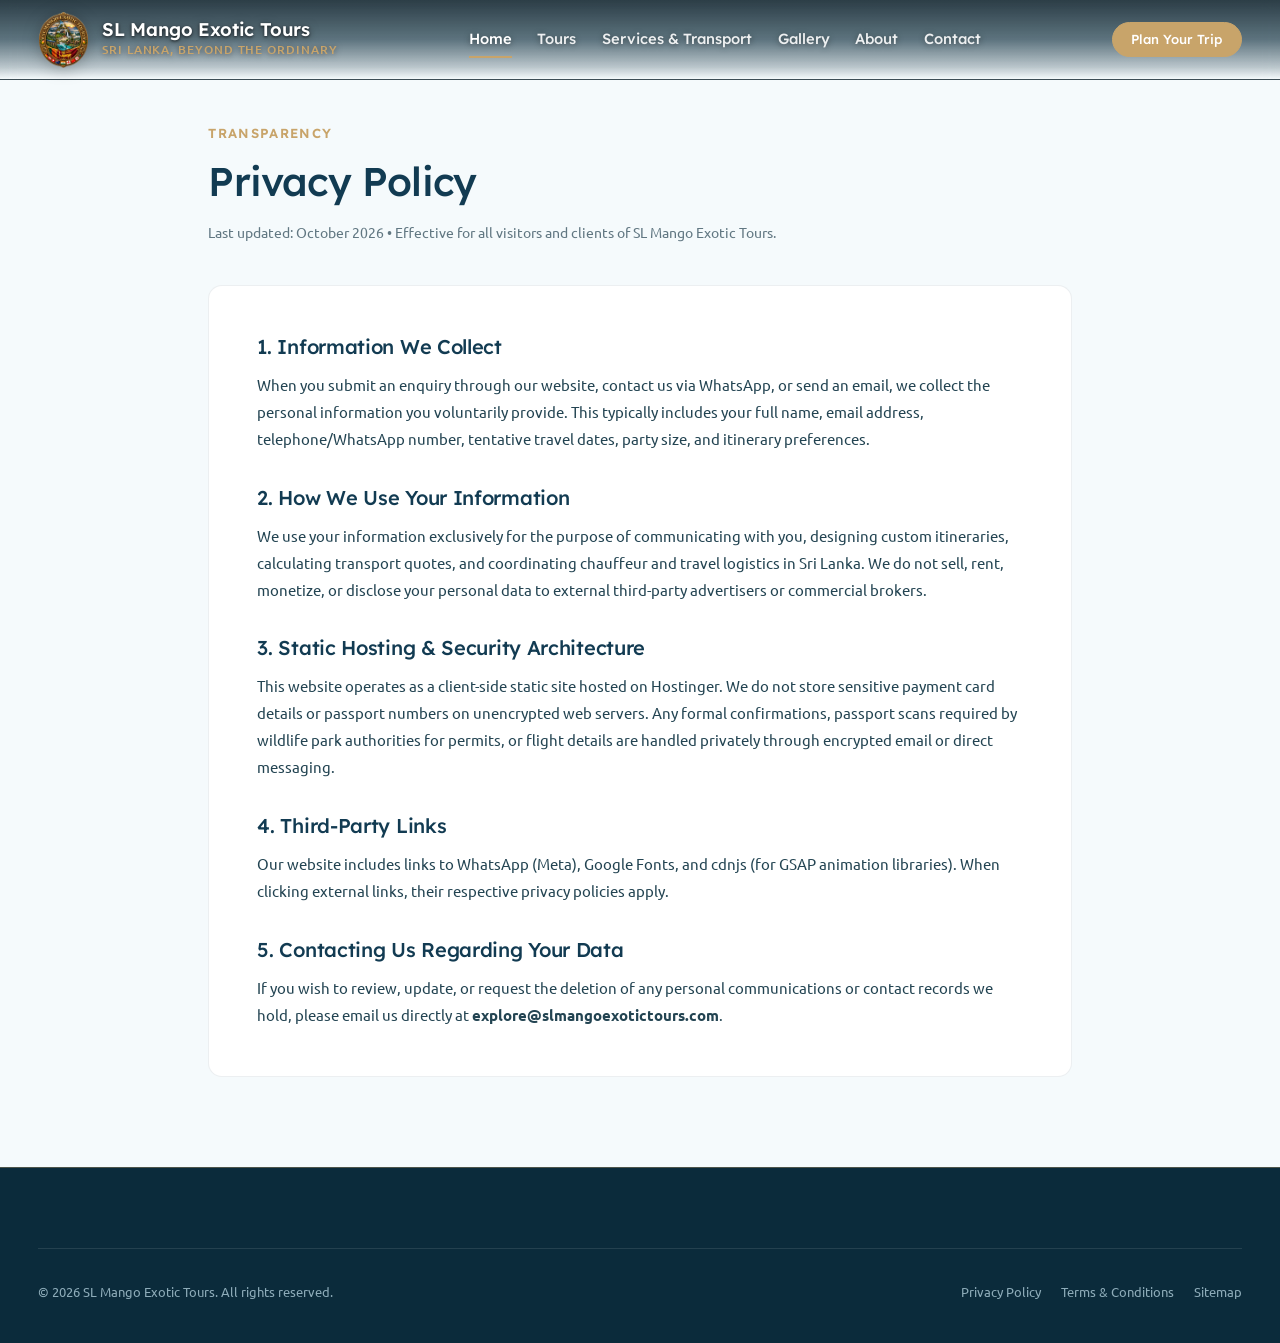
<file: privacy-policy.html>
<!DOCTYPE html>
<html lang="en">
<head>
  <meta charset="UTF-8">
  <meta name="viewport" content="width=device-width, initial-scale=1.0">
  <title>Privacy Policy | SL Mango Exotic Tours</title>
  <meta name="description" content="Privacy Policy for SL Mango Exotic Tours. Learn how we handle your enquiry information respectfully without external tracking or third-party data selling.">
  <link rel="canonical" href="https://slmangoexotictours.com/privacy-policy.html">

  <!-- Favicons -->
  <link rel="icon" type="image/png" sizes="32x32" href="assets/images/logo-icon-32.png">
  <link rel="icon" type="image/png" sizes="192x192" href="assets/images/logo-icon-192.png">
  <link rel="apple-touch-icon" href="assets/images/logo-icon-192.png">
  <link rel="shortcut icon" href="favicon.ico">

  <link rel="preconnect" href="https://fonts.googleapis.com">
  <link rel="preconnect" href="https://fonts.gstatic.com" crossorigin>
  <link href="https://fonts.googleapis.com/css2?family=Lexend:wght@100..900&family=Ubuntu:ital,wght@0,300;0,400;0,500;0,700;1,300;1,400;1,500;1,700&display=swap" rel="stylesheet">

  <link rel="stylesheet" href="assets/css/styles.css">
  <link rel="stylesheet" href="assets/css/responsive.css">
</head>
<body>

  <!-- GLOBAL HEADER -->
  <header class="site-header header-solid" role="banner">
    <div class="container header-container">
      <a href="index.html" class="brand-link" aria-label="SL Mango Exotic Tours Home">
        <img src="assets/images/logo.png" alt="SL Mango Exotic Tours Logo" class="brand-logo-img" width="54" height="54">
        <div class="brand-text-block">
          <span class="brand-name">SL Mango Exotic Tours</span>
          <span class="brand-tagline">Sri Lanka, Beyond the Ordinary</span>
        </div>
      </a>

      <nav class="nav-menu" role="navigation" aria-label="Main Navigation">
        <a href="index.html" class="nav-link">Home</a>
        <a href="tours.html" class="nav-link">Tours</a>
        <a href="services.html" class="nav-link">Services &amp; Transport</a>
        <a href="gallery.html" class="nav-link">Gallery</a>
        <a href="about.html" class="nav-link">About</a>
        <a href="contact.html" class="nav-link">Contact</a>
      </nav>

      <div class="header-actions">
        <a href="contact.html" class="btn btn-primary btn-sm header-cta-btn">Plan Your Trip</a>
        <button class="mobile-menu-toggle" aria-label="Toggle navigation menu" aria-expanded="false">
          <span></span><span></span><span></span>
        </button>
      </div>
    </div>
  </header>

  <main id="main-content">
    <section class="section section-bg-cloud" style="padding-top: calc(var(--header-height-scrolled) + 3rem);">
      <div class="container container-narrow">
        <span class="section-tag">Transparency</span>
        <h1 class="h2" style="margin-bottom: 1rem;">Privacy Policy</h1>
        <p style="color:var(--color-text-muted); font-size:0.9rem; margin-bottom:2.5rem;">
          Last updated: October 2026 • Effective for all visitors and clients of SL Mango Exotic Tours.
        </p>

        <div style="background:#FFFFFF; border-radius:var(--radius-lg); padding:clamp(1.8rem, 4vw, 3rem); border:var(--border-subtle); line-height:1.75; font-size:0.96rem;">
          <h3 style="font-size:1.25rem; color:var(--color-ocean-navy); margin-bottom:0.75rem;">1. Information We Collect</h3>
          <p>
            When you submit an enquiry through our website, contact us via WhatsApp, or send an email, we collect the personal information you voluntarily provide. This typically includes your full name, email address, telephone/WhatsApp number, tentative travel dates, party size, and itinerary preferences.
          </p>

          <h3 style="font-size:1.25rem; color:var(--color-ocean-navy); margin-top:2rem; margin-bottom:0.75rem;">2. How We Use Your Information</h3>
          <p>
            We use your information exclusively for the purpose of communicating with you, designing custom itineraries, calculating transport quotes, and coordinating chauffeur and travel logistics in Sri Lanka. We do not sell, rent, monetize, or disclose your personal data to external third-party advertisers or commercial brokers.
          </p>

          <h3 style="font-size:1.25rem; color:var(--color-ocean-navy); margin-top:2rem; margin-bottom:0.75rem;">3. Static Hosting &amp; Security Architecture</h3>
          <p>
            This website operates as a client-side static site hosted on Hostinger. We do not store sensitive payment card details or passport numbers on unencrypted web servers. Any formal confirmations, passport scans required by wildlife park authorities for permits, or flight details are handled privately through encrypted email or direct messaging.
          </p>

          <h3 style="font-size:1.25rem; color:var(--color-ocean-navy); margin-top:2rem; margin-bottom:0.75rem;">4. Third-Party Links</h3>
          <p>
            Our website includes links to WhatsApp (Meta), Google Fonts, and cdnjs (for GSAP animation libraries). When clicking external links, their respective privacy policies apply.
          </p>

          <h3 style="font-size:1.25rem; color:var(--color-ocean-navy); margin-top:2rem; margin-bottom:0.75rem;">5. Contacting Us Regarding Your Data</h3>
          <p>
            If you wish to review, update, or request the deletion of any personal communications or contact records we hold, please email us directly at <strong>explore@slmangoexotictours.com</strong>.
          </p>
        </div>
      </div>
    </section>
  </main>

  <!-- GLOBAL FOOTER -->
  <footer class="site-footer" role="contentinfo">
    <div class="container">
      <div class="footer-bottom-bar">
        <div>&copy; <span id="current-year">2026</span> SL Mango Exotic Tours. All rights reserved.</div>
        <div class="footer-bottom-links">
          <a href="privacy-policy.html">Privacy Policy</a>
          <a href="terms.html">Terms &amp; Conditions</a>
          <a href="sitemap.xml">Sitemap</a>
        </div>
      </div>
    </div>
  </footer>

  <script src="assets/js/site-config.js"></script>
  <script src="assets/js/app.js"></script>
</body>
</html>
</file>
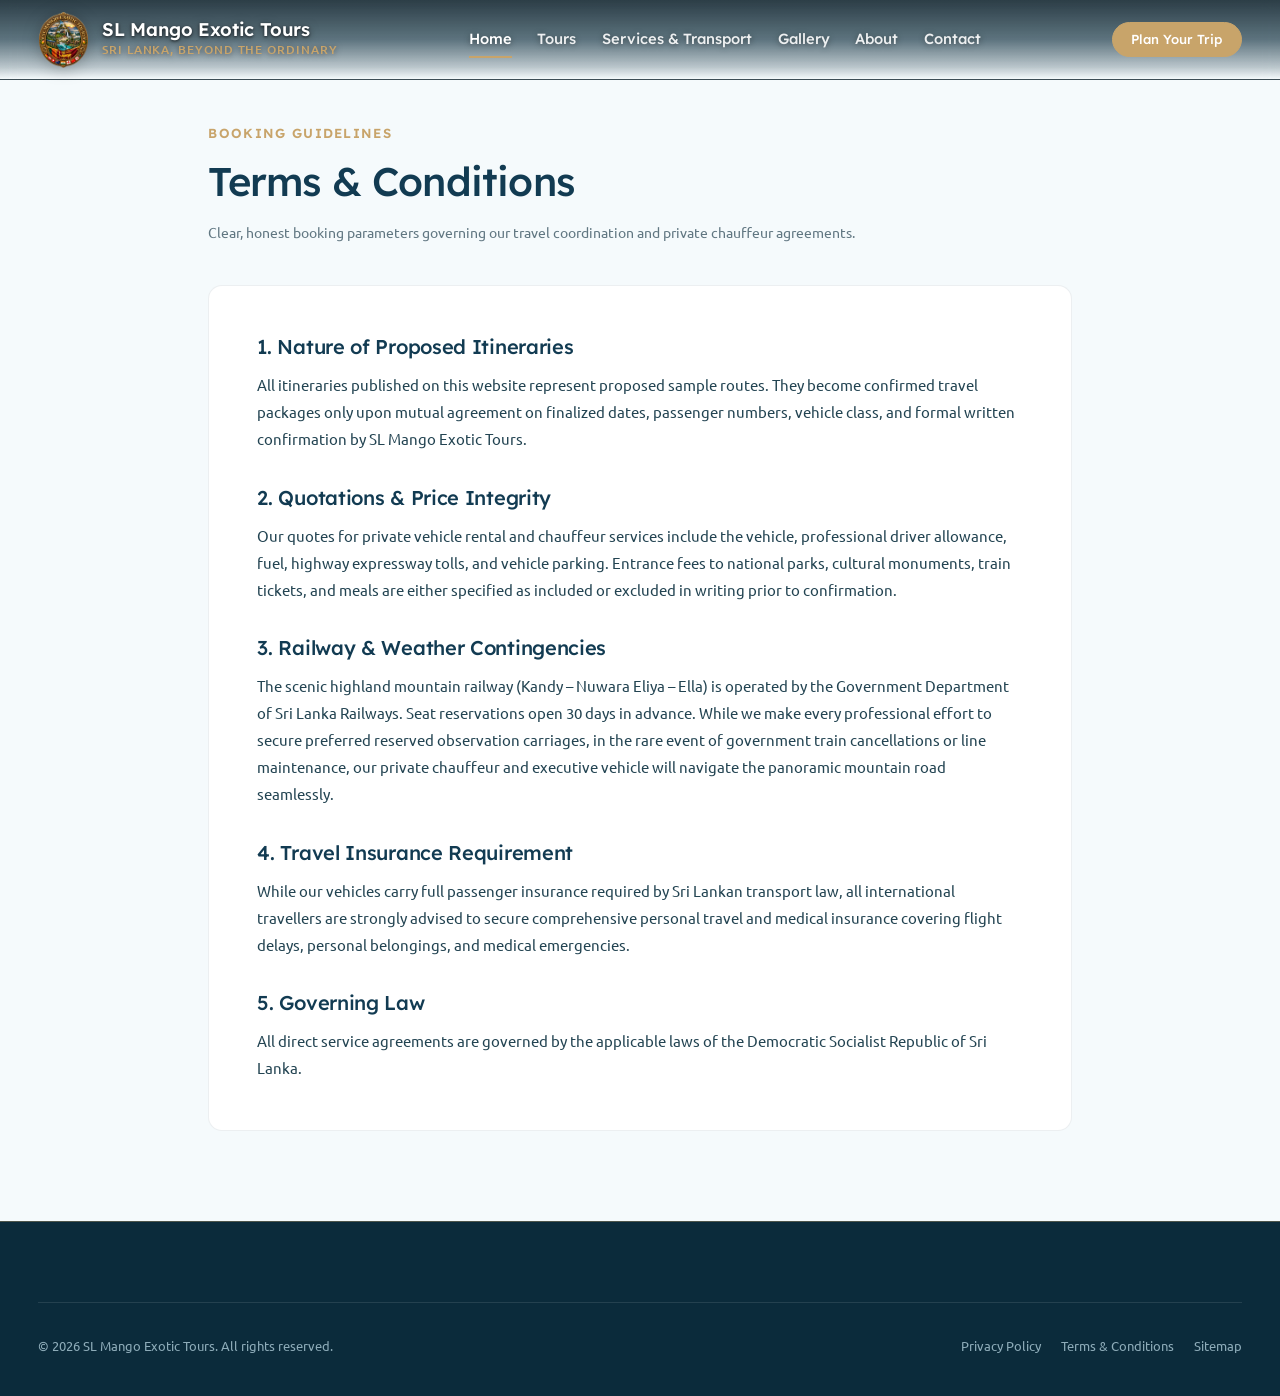
<file: terms.html>
<!DOCTYPE html>
<html lang="en">
<head>
  <meta charset="UTF-8">
  <meta name="viewport" content="width=device-width, initial-scale=1.0">
  <title>Terms &amp; Conditions | SL Mango Exotic Tours</title>
  <meta name="description" content="Terms and Conditions for booking private tours, chauffeur arrangements, and travel coordination with SL Mango Exotic Tours in Sri Lanka.">
  <link rel="canonical" href="https://slmangoexotictours.com/terms.html">

  <!-- Favicons -->
  <link rel="icon" type="image/png" sizes="32x32" href="assets/images/logo-icon-32.png">
  <link rel="icon" type="image/png" sizes="192x192" href="assets/images/logo-icon-192.png">
  <link rel="apple-touch-icon" href="assets/images/logo-icon-192.png">
  <link rel="shortcut icon" href="favicon.ico">

  <link rel="preconnect" href="https://fonts.googleapis.com">
  <link rel="preconnect" href="https://fonts.gstatic.com" crossorigin>
  <link href="https://fonts.googleapis.com/css2?family=Lexend:wght@100..900&family=Ubuntu:ital,wght@0,300;0,400;0,500;0,700;1,300;1,400;1,500;1,700&display=swap" rel="stylesheet">

  <link rel="stylesheet" href="assets/css/styles.css">
  <link rel="stylesheet" href="assets/css/responsive.css">
</head>
<body>

  <!-- GLOBAL HEADER -->
  <header class="site-header header-solid" role="banner">
    <div class="container header-container">
      <a href="index.html" class="brand-link" aria-label="SL Mango Exotic Tours Home">
        <img src="assets/images/logo.png" alt="SL Mango Exotic Tours Logo" class="brand-logo-img" width="54" height="54">
        <div class="brand-text-block">
          <span class="brand-name">SL Mango Exotic Tours</span>
          <span class="brand-tagline">Sri Lanka, Beyond the Ordinary</span>
        </div>
      </a>

      <nav class="nav-menu" role="navigation" aria-label="Main Navigation">
        <a href="index.html" class="nav-link">Home</a>
        <a href="tours.html" class="nav-link">Tours</a>
        <a href="services.html" class="nav-link">Services &amp; Transport</a>
        <a href="gallery.html" class="nav-link">Gallery</a>
        <a href="about.html" class="nav-link">About</a>
        <a href="contact.html" class="nav-link">Contact</a>
      </nav>

      <div class="header-actions">
        <a href="contact.html" class="btn btn-primary btn-sm header-cta-btn">Plan Your Trip</a>
        <button class="mobile-menu-toggle" aria-label="Toggle navigation menu" aria-expanded="false">
          <span></span><span></span><span></span>
        </button>
      </div>
    </div>
  </header>

  <main id="main-content">
    <section class="section section-bg-cloud" style="padding-top: calc(var(--header-height-scrolled) + 3rem);">
      <div class="container container-narrow">
        <span class="section-tag">Booking Guidelines</span>
        <h1 class="h2" style="margin-bottom: 1rem;">Terms &amp; Conditions</h1>
        <p style="color:var(--color-text-muted); font-size:0.9rem; margin-bottom:2.5rem;">
          Clear, honest booking parameters governing our travel coordination and private chauffeur agreements.
        </p>

        <div style="background:#FFFFFF; border-radius:var(--radius-lg); padding:clamp(1.8rem, 4vw, 3rem); border:var(--border-subtle); line-height:1.75; font-size:0.96rem;">
          <h3 style="font-size:1.25rem; color:var(--color-ocean-navy); margin-bottom:0.75rem;">1. Nature of Proposed Itineraries</h3>
          <p>
            All itineraries published on this website represent proposed sample routes. They become confirmed travel packages only upon mutual agreement on finalized dates, passenger numbers, vehicle class, and formal written confirmation by SL Mango Exotic Tours.
          </p>

          <h3 style="font-size:1.25rem; color:var(--color-ocean-navy); margin-top:2rem; margin-bottom:0.75rem;">2. Quotations &amp; Price Integrity</h3>
          <p>
            Our quotes for private vehicle rental and chauffeur services include the vehicle, professional driver allowance, fuel, highway expressway tolls, and vehicle parking. Entrance fees to national parks, cultural monuments, train tickets, and meals are either specified as included or excluded in writing prior to confirmation.
          </p>

          <h3 style="font-size:1.25rem; color:var(--color-ocean-navy); margin-top:2rem; margin-bottom:0.75rem;">3. Railway &amp; Weather Contingencies</h3>
          <p>
            The scenic highland mountain railway (Kandy – Nuwara Eliya – Ella) is operated by the Government Department of Sri Lanka Railways. Seat reservations open 30 days in advance. While we make every professional effort to secure preferred reserved observation carriages, in the rare event of government train cancellations or line maintenance, our private chauffeur and executive vehicle will navigate the panoramic mountain road seamlessly.
          </p>

          <h3 style="font-size:1.25rem; color:var(--color-ocean-navy); margin-top:2rem; margin-bottom:0.75rem;">4. Travel Insurance Requirement</h3>
          <p>
            While our vehicles carry full passenger insurance required by Sri Lankan transport law, all international travellers are strongly advised to secure comprehensive personal travel and medical insurance covering flight delays, personal belongings, and medical emergencies.
          </p>

          <h3 style="font-size:1.25rem; color:var(--color-ocean-navy); margin-top:2rem; margin-bottom:0.75rem;">5. Governing Law</h3>
          <p>
            All direct service agreements are governed by the applicable laws of the Democratic Socialist Republic of Sri Lanka.
          </p>
        </div>
      </div>
    </section>
  </main>

  <!-- GLOBAL FOOTER -->
  <footer class="site-footer" role="contentinfo">
    <div class="container">
      <div class="footer-bottom-bar">
        <div>&copy; <span id="current-year">2026</span> SL Mango Exotic Tours. All rights reserved.</div>
        <div class="footer-bottom-links">
          <a href="privacy-policy.html">Privacy Policy</a>
          <a href="terms.html">Terms &amp; Conditions</a>
          <a href="sitemap.xml">Sitemap</a>
        </div>
      </div>
    </div>
  </footer>

  <script src="assets/js/site-config.js"></script>
  <script src="assets/js/app.js"></script>
</body>
</html>
</file>
<file: assets/css/styles.css>
/* ==========================================================================
   SL MANGO EXOTIC TOURS — MASTER STYLESHEET
   Brand: SL Mango Exotic Tours (Sri Lanka)
   Typography: Lexend (Headings, Nav, Buttons) + Ubuntu (Body, Captions, Forms)
   Color System: Ocean Luxury Palette (65% Neutral / 25% Navy & Blue / 10% Gold & Green)
   ========================================================================== */

/* --------------------------------------------------------------------------
   01. DESIGN TOKENS & ROOT VARIABLES
   -------------------------------------------------------------------------- */
:root {
  /* Typography */
  --font-heading: 'Lexend', -apple-system, BlinkMacSystemFont, "Segoe UI", Roboto, sans-serif;
  --font-body: 'Ubuntu', -apple-system, BlinkMacSystemFont, "Segoe UI", Roboto, sans-serif;

  /* Ocean Luxury Palette */
  --color-cloud-white: #F5FAFC;
  --color-ocean-navy: #123B52;
  --color-ice-blue: #D9EFF8;
  --color-ceylon-gold: #C8A46A;
  --color-ceylon-gold-hover: #B58F55;
  --color-ceylon-gold-light: rgba(200, 164, 106, 0.12);
  --color-jungle-green: #315C49;
  --color-jungle-green-light: rgba(49, 92, 73, 0.12);
  --color-mist-grey: #E8F0F3;
  --color-deep-navy: #0B2B3B;
  --color-text-main: #234452;
  --color-text-muted: #617782;
  --color-text-light: #8EACB9;
  --color-pure-white: #FFFFFF;

  /* Subtle UI Borders & Shadows */
  --border-subtle: 1px solid rgba(18, 59, 82, 0.08);
  --border-medium: 1px solid rgba(18, 59, 82, 0.14);
  --border-gold: 1px solid rgba(200, 164, 106, 0.35);
  --shadow-sm: 0 2px 8px rgba(11, 43, 59, 0.04);
  --shadow-md: 0 8px 24px -4px rgba(11, 43, 59, 0.08);
  --shadow-lg: 0 16px 40px -8px rgba(11, 43, 59, 0.12);
  --shadow-hover: 0 20px 48px -10px rgba(18, 59, 82, 0.16);

  /* Spacing Scale */
  --space-2xs: 0.25rem;
  --space-xs: 0.5rem;
  --space-sm: 0.75rem;
  --space-md: 1rem;
  --space-lg: 1.5rem;
  --space-xl: 2rem;
  --space-2xl: 3rem;
  --space-3xl: 4.5rem;
  --space-4xl: 6rem;

  /* Layout Container */
  --container-max: 1280px;
  --container-narrow: 940px;
  --header-height: 80px;
  --header-height-scrolled: 70px;
  --radius-sm: 4px;
  --radius-md: 8px;
  --radius-lg: 14px;
  --radius-xl: 20px;
  --radius-full: 9999px;

  /* Transitions */
  --transition-fast: 0.2s cubic-bezier(0.16, 1, 0.3, 1);
  --transition-medium: 0.35s cubic-bezier(0.16, 1, 0.3, 1);
  --transition-smooth: 0.5s cubic-bezier(0.16, 1, 0.3, 1);

  /* Cinematic Motion Curves & Durations */
  --ease-cinematic: cubic-bezier(0.22, 1, 0.36, 1);
  --duration-mask: 1.05s;
  --duration-fade: 0.75s;
  --duration-stagger: 0.16s;
}

/* --------------------------------------------------------------------------
   02. RESET & BASE STYLES
   -------------------------------------------------------------------------- */
*, *::before, *::after {
  box-sizing: border-box;
  margin: 0;
  padding: 0;
}

html {
  font-size: 16px;
  scroll-behavior: smooth;
  -webkit-text-size-adjust: 100%;
  overflow-x: hidden;
}

body {
  font-family: var(--font-body);
  font-weight: 400;
  line-height: 1.65;
  color: var(--color-text-main);
  background-color: var(--color-cloud-white);
  overflow-x: hidden;
  -webkit-font-smoothing: antialiased;
  -moz-osx-font-smoothing: grayscale;
}

/* Typography Foundation */
h1, h2, h3, h4, h5, h6,
nav, button, .button, .display-text,
.nav-link, .badge-label, .tour-meta-item,
.day-num, .spec-label {
  font-family: var(--font-heading);
}

h1, .h1 {
  font-size: clamp(2.25rem, 4.5vw, 3.5rem);
  font-weight: 500;
  line-height: 1.15;
  letter-spacing: -0.025em;
  color: var(--color-deep-navy);
}

h2, .h2 {
  font-size: clamp(1.75rem, 3.2vw, 2.5rem);
  font-weight: 500;
  line-height: 1.22;
  letter-spacing: -0.02em;
  color: var(--color-ocean-navy);
}

h3, .h3 {
  font-size: clamp(1.25rem, 2vw, 1.65rem);
  font-weight: 500;
  line-height: 1.3;
  letter-spacing: -0.015em;
  color: var(--color-ocean-navy);
}

h4, .h4 {
  font-size: 1.15rem;
  font-weight: 500;
  line-height: 1.4;
  color: var(--color-ocean-navy);
}

p {
  margin-bottom: var(--space-md);
  color: var(--color-text-main);
}

p.lead {
  font-size: clamp(1.05rem, 1.3vw, 1.2rem);
  line-height: 1.7;
  color: var(--color-text-muted);
}

p:last-child {
  margin-bottom: 0;
}

a {
  color: var(--color-ocean-navy);
  text-decoration: none;
  transition: color var(--transition-fast);
}

a:hover, a:focus-visible {
  color: var(--color-ceylon-gold);
}

img {
  max-width: 100%;
  height: auto;
  display: block;
  object-fit: cover;
}

button, input, select, textarea {
  font-family: inherit;
  font-size: 1rem;
}

ul, ol {
  list-style: none;
}

/* Accessibility Focus Ring */
:focus-visible {
  outline: 2px solid var(--color-ceylon-gold);
  outline-offset: 3px;
}

/* Utility Containers */
.container {
  width: 100%;
  max-width: var(--container-max);
  margin-left: auto;
  margin-right: auto;
  padding-left: clamp(1.25rem, 3vw, 2.5rem);
  padding-right: clamp(1.25rem, 3vw, 2.5rem);
}

.container-narrow {
  max-width: var(--container-narrow);
}

/* --------------------------------------------------------------------------
   03. HEADER & NAVIGATION — MASTER GLOBAL LUXURY NAVBAR
   Exact master navbar design from homepage preserved across all pages
   -------------------------------------------------------------------------- */
.site-header {
  position: fixed;
  top: 0;
  left: 0;
  width: 100%;
  height: var(--header-height);
  z-index: 1050;
  background: linear-gradient(
    180deg,
    rgba(8, 28, 38, 0.85) 0%,
    rgba(11, 43, 59, 0.65) 50%,
    rgba(11, 43, 59, 0.25) 85%,
    transparent 100%
  );
  backdrop-filter: blur(8px);
  -webkit-backdrop-filter: blur(8px);
  border-bottom: 1px solid rgba(255, 255, 255, 0.08);
  transition: background var(--transition-medium), background-color var(--transition-medium), box-shadow var(--transition-medium), backdrop-filter var(--transition-medium);
}

/* Scrolled state: Preserves dark transparent navy and identical navbar height */
.site-header.scrolled {
  height: var(--header-height);
  background: rgba(8, 28, 38, 0.92);
  backdrop-filter: blur(14px);
  -webkit-backdrop-filter: blur(14px);
  box-shadow: 0 4px 20px rgba(0, 0, 0, 0.35);
  border-bottom: 1px solid rgba(255, 255, 255, 0.1);
}

.header-container {
  display: flex;
  align-items: center;
  justify-content: space-between;
  height: 100%;
}

/* Brand Logo & Typography */
.brand-link {
  display: flex;
  align-items: center;
  gap: 0.85rem;
  text-decoration: none;
  z-index: 1010;
}

.brand-logo-img {
  width: 50px;
  height: auto;
  max-height: 56px;
  flex-shrink: 0;
  display: block;
  object-fit: contain;
  filter: drop-shadow(0 2px 8px rgba(0, 0, 0, 0.25));
  transition: transform var(--transition-fast), filter var(--transition-fast);
}

.brand-link:hover .brand-logo-img {
  transform: scale(1.08) rotate(2deg);
  filter: drop-shadow(0 4px 14px rgba(200, 164, 106, 0.5));
}

.brand-text-block {
  display: flex;
  flex-direction: column;
}

.brand-name {
  font-family: var(--font-heading);
  font-size: 1.15rem;
  font-weight: 600;
  letter-spacing: -0.01em;
  color: #FFFFFF;
  line-height: 1.1;
  text-shadow: 0 2px 10px rgba(0, 0, 0, 0.5), 0 1px 3px rgba(0, 0, 0, 0.7);
}

.brand-tagline {
  font-family: var(--font-body);
  font-size: 0.72rem;
  font-weight: 500;
  letter-spacing: 0.08em;
  text-transform: uppercase;
  color: var(--color-ceylon-gold);
  text-shadow: 0 1px 6px rgba(0, 0, 0, 0.6);
}

/* Nav Links */
.nav-menu {
  display: flex;
  align-items: center;
  gap: clamp(1.2rem, 2vw, 2.2rem);
}

.nav-link {
  font-family: var(--font-heading);
  font-size: 0.92rem;
  font-weight: 500;
  color: rgba(255, 255, 255, 0.9);
  text-decoration: none;
  position: relative;
  padding: 0.4rem 0;
  text-shadow: 0 1px 6px rgba(0, 0, 0, 0.45);
  transition: color var(--transition-fast);
}

.nav-link::after {
  content: '';
  position: absolute;
  bottom: 0;
  left: 0;
  width: 0;
  height: 2px;
  background-color: var(--color-ceylon-gold);
  transition: width var(--transition-fast);
}

.nav-link:hover,
.nav-link.active {
  color: #FFFFFF;
}

.nav-link.active::after,
.nav-link:hover::after {
  width: 100%;
}

/* Nav Actions */
.header-actions {
  display: flex;
  align-items: center;
  gap: 1rem;
}

.header-cta-btn {
  background-color: var(--color-ceylon-gold);
  color: #FFFFFF;
  border-color: var(--color-ceylon-gold);
}

.header-cta-btn:hover {
  background-color: var(--color-ceylon-gold-hover);
  border-color: var(--color-ceylon-gold-hover);
  color: #FFFFFF;
  transform: translateY(-2px);
  box-shadow: 0 6px 16px rgba(200, 164, 106, 0.35);
}

/* Mobile Toggle */
.mobile-menu-toggle {
  display: none;
  background: none;
  border: none;
  cursor: pointer;
  padding: 0.5rem;
  width: 44px;
  height: 44px;
  flex-direction: column;
  justify-content: center;
  align-items: center;
  gap: 6px;
  z-index: 1070;
  border-radius: var(--radius-full);
  transition: background-color var(--transition-fast);
}

.mobile-menu-toggle span {
  display: block;
  width: 24px;
  height: 2px;
  background-color: #FFFFFF;
  transition: transform var(--transition-fast), opacity var(--transition-fast), background-color var(--transition-fast);
}

.mobile-menu-toggle.is-active {
  background-color: rgba(255, 255, 255, 0.12);
}

.mobile-menu-toggle.is-active span {
  background-color: #FFFFFF !important;
}

.mobile-menu-toggle.is-active span:nth-child(1) {
  transform: translateY(8px) rotate(45deg);
}

.mobile-menu-toggle.is-active span:nth-child(2) {
  opacity: 0;
  transform: scaleX(0);
}

.mobile-menu-toggle.is-active span:nth-child(3) {
  transform: translateY(-8px) rotate(-45deg);
}

/* Default on desktop: mobile drawer CTA and mobile drawer headers are hidden */
.mobile-drawer-header,
.mobile-drawer-cta {
  display: none !important;
}

/* --------------------------------------------------------------------------
   04. BUTTONS & PILLS
   -------------------------------------------------------------------------- */
.btn {
  display: inline-flex;
  align-items: center;
  justify-content: center;
  gap: 0.6rem;
  font-family: var(--font-heading);
  font-size: 0.92rem;
  font-weight: 500;
  line-height: 1;
  padding: 0.85rem 1.6rem;
  border-radius: var(--radius-full);
  border: 1px solid transparent;
  cursor: pointer;
  text-decoration: none;
  transition: all var(--transition-fast);
  white-space: nowrap;
}

.btn-primary {
  background-color: var(--color-ceylon-gold);
  color: #FFFFFF;
  border-color: var(--color-ceylon-gold);
}

.btn-primary:hover, .btn-primary:focus-visible {
  background-color: var(--color-ceylon-gold-hover);
  border-color: var(--color-ceylon-gold-hover);
  color: #FFFFFF;
  transform: translateY(-2px);
  box-shadow: 0 6px 16px rgba(200, 164, 106, 0.28);
}

.btn-secondary {
  background-color: transparent;
  color: var(--color-ocean-navy);
  border-color: rgba(18, 59, 82, 0.25);
}

.btn-secondary:hover, .btn-secondary:focus-visible {
  background-color: var(--color-mist-grey);
  border-color: var(--color-ocean-navy);
  color: var(--color-ocean-navy);
  transform: translateY(-2px);
}

.btn-outline-white {
  background-color: rgba(255, 255, 255, 0.12);
  backdrop-filter: blur(6px);
  color: #FFFFFF;
  border-color: rgba(255, 255, 255, 0.4);
}

.btn-outline-white:hover, .btn-outline-white:focus-visible {
  background-color: #FFFFFF;
  color: var(--color-ocean-navy);
  border-color: #FFFFFF;
  transform: translateY(-2px);
}

.btn-navy {
  background-color: var(--color-ocean-navy);
  color: #FFFFFF;
}

.btn-navy:hover, .btn-navy:focus-visible {
  background-color: var(--color-deep-navy);
  color: #FFFFFF;
  transform: translateY(-2px);
  box-shadow: var(--shadow-md);
}

.btn-sm {
  font-size: 0.82rem;
  padding: 0.6rem 1.15rem;
}

.btn-lg {
  font-size: 1.05rem;
  padding: 1.05rem 2.2rem;
}

.btn-icon-arrow svg {
  width: 14px;
  height: 14px;
  transition: transform var(--transition-fast);
}

.btn:hover .btn-icon-arrow svg {
  transform: translateX(3px);
}

/* Badges & Tags */
.badge {
  display: inline-flex;
  align-items: center;
  gap: 0.4rem;
  font-family: var(--font-heading);
  font-size: 0.72rem;
  font-weight: 600;
  letter-spacing: 0.08em;
  text-transform: uppercase;
  padding: 0.35rem 0.8rem;
  border-radius: var(--radius-full);
  line-height: 1;
}

.badge-gold {
  background-color: var(--color-ceylon-gold-light);
  color: #9E7A3E;
  border: 1px solid rgba(200, 164, 106, 0.3);
}

.badge-navy {
  background-color: rgba(18, 59, 82, 0.08);
  color: var(--color-ocean-navy);
}

.badge-green {
  background-color: var(--color-jungle-green-light);
  color: var(--color-jungle-green);
}

.badge-white {
  background-color: rgba(255, 255, 255, 0.9);
  color: var(--color-ocean-navy);
  backdrop-filter: blur(4px);
}

/* --------------------------------------------------------------------------
   05. SECTION COMMON STYLING
   -------------------------------------------------------------------------- */
.section {
  padding-top: clamp(3.5rem, 7vw, 6.5rem);
  padding-bottom: clamp(3.5rem, 7vw, 6.5rem);
  position: relative;
}

.section-bg-cloud {
  background-color: var(--color-cloud-white);
}

.section-bg-white {
  background-color: #ffffff;
}

.section-bg-mist {
  background-color: var(--color-mist-grey);
}

.section-bg-navy {
  background-color: var(--color-ocean-navy);
  color: #FFFFFF;
}

.section-bg-deep-navy {
  background-color: var(--color-deep-navy);
  color: #FFFFFF;
}

.section-header {
  margin-bottom: clamp(2rem, 4vw, 3.5rem);
}

.section-header.text-center {
  text-align: center;
  max-width: 720px;
  margin-left: auto;
  margin-right: auto;
}

.section-header.text-left {
  max-width: 680px;
}

.section-tag {
  display: inline-block;
  font-family: var(--font-heading);
  font-size: 0.82rem;
  font-weight: 600;
  text-transform: uppercase;
  letter-spacing: 0.1em;
  color: var(--color-ceylon-gold);
  margin-bottom: 0.75rem;
}

.section-header.text-center .section-tag {
  margin-left: auto;
  margin-right: auto;
}

.section-title {
  margin-bottom: 0.9rem;
}

.section-description {
  font-size: 1.05rem;
  color: var(--color-text-muted);
  line-height: 1.65;
}

.section-bg-navy .section-description,
.section-bg-deep-navy .section-description {
  color: rgba(217, 239, 248, 0.85);
}

.section-bg-navy .section-title,
.section-bg-deep-navy .section-title {
  color: #FFFFFF;
}

.accent-line {
  display: block;
  width: 50px;
  height: 2px;
  background-color: var(--color-ceylon-gold);
  margin-top: 1rem;
  margin-bottom: 1.25rem;
}

.section-header.text-center .accent-line {
  margin-left: auto;
  margin-right: auto;
}

/* --------------------------------------------------------------------------
   06. CINEMATIC HERO (HOMEPAGE & INNER PAGES)
   -------------------------------------------------------------------------- */
.hero {
  position: relative;
  min-height: 100vh;
  display: flex;
  align-items: center;
  justify-content: center;
  overflow: hidden;
  background-color: var(--color-deep-navy);
  color: #FFFFFF;
  padding-top: var(--header-height);
}

.hero-inner-page {
  min-height: 60vh;
  padding-top: calc(var(--header-height) + 2rem);
  padding-bottom: 4rem;
}

.hero-tour-detail {
  min-height: 70vh;
  padding-top: calc(var(--header-height) + 3rem);
  padding-bottom: 4.5rem;
}

.hero-bg-media {
  position: absolute;
  top: 0;
  left: 0;
  width: 100%;
  height: 100%;
  z-index: 1;
  overflow: hidden;
}

.hero-bg-media img,
.hero-bg-media video {
  width: 100%;
  height: 100%;
  object-fit: cover;
  object-position: center center;
  transform: scale(1.04);
  transition: transform 1.2s ease-out;
}

.hero-bg-poster {
  position: absolute;
  top: 0;
  left: 0;
  width: 100%;
  height: 100%;
  z-index: 1;
  transition: opacity 0.8s ease-out, transform 1.2s ease-out;
}

.hero-bg-poster.is-hidden {
  opacity: 0 !important;
  pointer-events: none;
  visibility: hidden;
}

.hero-bg-video {
  position: absolute;
  top: 0;
  left: 0;
  width: 100%;
  height: 100%;
  object-fit: cover;
  object-position: center center;
  z-index: 2;
  pointer-events: none;
  background-color: transparent;
}

/* Ambient Hero Video Controls (WCAG 2.2.2 Accessible) */
.hero-video-controls {
  position: absolute;
  bottom: 2rem;
  right: 2.25rem;
  z-index: 5;
  display: inline-flex;
  align-items: center;
  gap: 0.625rem;
}

.hero-video-toggle {
  position: relative;
  width: 44px;
  height: 44px;
  border-radius: 50%;
  background: rgba(11, 43, 59, 0.7);
  border: 1px solid rgba(217, 239, 248, 0.35);
  color: var(--color-white);
  cursor: pointer;
  display: inline-flex;
  align-items: center;
  justify-content: center;
  transition: all var(--transition-fast);
  backdrop-filter: blur(10px);
  -webkit-backdrop-filter: blur(10px);
  box-shadow: 0 4px 16px rgba(0, 0, 0, 0.3);
}

.hero > .hero-video-toggle {
  position: absolute;
  bottom: 2rem;
  right: 2.25rem;
}

.hero-video-toggle:hover {
  background: var(--color-ocean-navy);
  border-color: var(--color-gold);
  color: var(--color-gold);
  transform: translateY(-2px);
  box-shadow: 0 6px 20px rgba(0, 0, 0, 0.4);
}

.hero-video-toggle:focus-visible {
  outline: 2px solid var(--color-gold);
  outline-offset: 3px;
}

.hero-overlay {
  position: absolute;
  top: 0;
  left: 0;
  width: 100%;
  height: 100%;
  z-index: 3;
  pointer-events: none;
  background:
    /* Layer 1: Top-left deep ocean vignette specifically softening the 3D map bright turquoise waters */
    radial-gradient(
      ellipse 85% 65% at 0% 0%,
      rgba(8, 28, 38, 0.88) 0%,
      rgba(11, 43, 59, 0.65) 35%,
      rgba(11, 43, 59, 0.25) 65%,
      transparent 85%
    ),
    /* Layer 2: Left-edge subtle vignette giving the map side an artistic editorial framing */
    linear-gradient(
      90deg,
      rgba(8, 28, 38, 0.55) 0%,
      rgba(11, 43, 59, 0.20) 28%,
      transparent 55%
    ),
    /* Layer 3: Main vertical cinematic lighting - keeps header dark, center clear, bottom grounded */
    linear-gradient(
      180deg,
      rgba(8, 28, 38, 0.80) 0%,
      rgba(11, 43, 59, 0.38) 18%,
      rgba(11, 43, 59, 0.12) 42%,
      rgba(11, 43, 59, 0.48) 72%,
      rgba(8, 28, 38, 0.95) 100%
    );
}

.hero-content {
  position: relative;
  z-index: 3;
  width: 100%;
  max-width: 860px;
  text-align: center;
  padding-top: 2rem;
  padding-bottom: 2rem;
}

.hero-eyebrow {
  display: inline-flex;
  align-items: center;
  gap: 0.5rem;
  background-color: rgba(255, 255, 255, 0.12);
  backdrop-filter: blur(8px);
  border: 1px solid rgba(255, 255, 255, 0.25);
  color: #FFFFFF;
  padding: 0.45rem 1.1rem;
  border-radius: var(--radius-full);
  font-family: var(--font-heading);
  font-size: 0.82rem;
  font-weight: 500;
  letter-spacing: 0.06em;
  text-transform: uppercase;
  margin-bottom: 1.5rem;
}

.hero-eyebrow-dot {
  width: 6px;
  height: 6px;
  border-radius: 50%;
  background-color: var(--color-ceylon-gold);
}

.hero-title {
  color: #FFFFFF;
  font-weight: 500;
  font-size: clamp(2.5rem, 6vw, 4.4rem);
  line-height: 1.12;
  letter-spacing: -0.03em;
  margin-bottom: 1.35rem;
  text-shadow: 0 2px 14px rgba(11, 43, 59, 0.35);
}

.hero-lead {
  font-size: clamp(1.1rem, 1.8vw, 1.32rem);
  line-height: 1.65;
  color: rgba(255, 255, 255, 0.92);
  max-width: 680px;
  margin-left: auto;
  margin-right: auto;
  margin-bottom: 2.2rem;
  text-shadow: 0 1px 8px rgba(11, 43, 59, 0.3);
}

.hero-actions {
  display: flex;
  align-items: center;
  justify-content: center;
  gap: 1.1rem;
  flex-wrap: wrap;
}

/* Scroll Indicator */
.hero-scroll-indicator {
  position: absolute;
  bottom: 2rem;
  left: 50%;
  transform: translateX(-50%);
  z-index: 3;
  display: flex;
  flex-direction: column;
  align-items: center;
  gap: 0.5rem;
  color: rgba(255, 255, 255, 0.75);
  font-family: var(--font-heading);
  font-size: 0.72rem;
  font-weight: 500;
  letter-spacing: 0.1em;
  text-transform: uppercase;
  text-decoration: none;
  transition: color var(--transition-fast);
}

.hero-scroll-indicator:hover {
  color: #FFFFFF;
}

.scroll-mouse {
  width: 22px;
  height: 34px;
  border: 2px solid rgba(255, 255, 255, 0.6);
  border-radius: 12px;
  position: relative;
}

.scroll-wheel {
  width: 4px;
  height: 7px;
  background-color: var(--color-ceylon-gold);
  border-radius: 2px;
  position: absolute;
  top: 6px;
  left: 50%;
  transform: translateX(-50%);
  animation: scrollPulse 1.8s infinite ease-in-out;
}

@keyframes scrollPulse {
  0% { transform: translate(-50%, 0); opacity: 1; }
  75% { transform: translate(-50%, 10px); opacity: 0; }
  100% { transform: translate(-50%, 0); opacity: 0; }
}

/* --------------------------------------------------------------------------
   07. EDITORIAL SPLIT INTRO SECTION
   -------------------------------------------------------------------------- */
.editorial-grid {
  display: grid;
  grid-template-columns: 1fr 1fr;
  gap: clamp(2.5rem, 5vw, 5rem);
  align-items: center;
}

.editorial-content {
  display: flex;
  flex-direction: column;
}

.editorial-media-wrapper {
  position: relative;
}

.editorial-image-frame {
  position: relative;
  border-radius: var(--radius-lg);
  overflow: hidden;
  box-shadow: var(--shadow-lg);
  background-color: var(--color-mist-grey);
}

.editorial-image-frame img {
  width: 100%;
  height: auto;
  aspect-ratio: 4/5;
  object-fit: cover;
  transition: transform var(--transition-smooth);
}

.editorial-media-wrapper:hover .editorial-image-frame img {
  transform: scale(1.03);
}

.editorial-badge-float {
  position: absolute;
  bottom: -1.5rem;
  right: -1.5rem;
  background-color: #FFFFFF;
  padding: 1.25rem 1.5rem;
  border-radius: var(--radius-md);
  box-shadow: var(--shadow-md);
  border-left: 3px solid var(--color-ceylon-gold);
  max-width: 260px;
}

.editorial-badge-float p {
  font-family: var(--font-heading);
  font-size: 0.88rem;
  font-weight: 500;
  color: var(--color-deep-navy);
  line-height: 1.35;
  margin-bottom: 0.25rem;
}

.editorial-badge-float span {
  font-size: 0.78rem;
  color: var(--color-text-muted);
}

/* --------------------------------------------------------------------------
   08. DESTINATIONS DISCOVERY (CARDS & GRID)
   -------------------------------------------------------------------------- */
.destinations-grid {
  display: grid;
  grid-template-columns: repeat(auto-fill, minmax(280px, 1fr));
  gap: 1.75rem;
}

.destination-card {
  position: relative;
  border-radius: var(--radius-md);
  overflow: hidden;
  background-color: #FFFFFF;
  border: var(--border-subtle);
  box-shadow: var(--shadow-sm);
  transition: all var(--transition-medium);
  display: flex;
  flex-direction: column;
}

.destination-card:hover {
  transform: translateY(-6px);
  box-shadow: var(--shadow-hover);
  border-color: rgba(200, 164, 106, 0.4);
}

.destination-image-holder {
  position: relative;
  aspect-ratio: 16/10;
  overflow: hidden;
  background-color: var(--color-mist-grey);
}

.destination-image-holder img {
  width: 100%;
  height: 100%;
  object-fit: cover;
  transition: transform var(--transition-smooth);
}

.destination-card:hover .destination-image-holder img {
  transform: scale(1.06);
}

.destination-badge-corner {
  position: absolute;
  top: 0.85rem;
  left: 0.85rem;
  z-index: 2;
}

.destination-body {
  padding: 1.5rem;
  display: flex;
  flex-direction: column;
  flex-grow: 1;
}

.destination-region {
  font-size: 0.8rem;
  font-weight: 500;
  color: var(--color-ceylon-gold);
  text-transform: uppercase;
  letter-spacing: 0.05em;
  margin-bottom: 0.35rem;
}

.destination-name {
  font-size: 1.25rem;
  font-weight: 500;
  color: var(--color-ocean-navy);
  margin-bottom: 0.65rem;
}

.destination-desc {
  font-size: 0.92rem;
  color: var(--color-text-muted);
  line-height: 1.6;
  margin-bottom: 1.25rem;
  flex-grow: 1;
}

.destination-link {
  display: inline-flex;
  align-items: center;
  gap: 0.4rem;
  font-family: var(--font-heading);
  font-size: 0.85rem;
  font-weight: 500;
  color: var(--color-ocean-navy);
  margin-top: auto;
  transition: gap var(--transition-fast), color var(--transition-fast);
}

.destination-link svg {
  width: 14px;
  height: 14px;
  transition: transform var(--transition-fast);
}

.destination-card:hover .destination-link {
  color: var(--color-ceylon-gold);
  gap: 0.65rem;
}

/* --------------------------------------------------------------------------
   09. TOUR PACKAGES & TOUR CARDS — STANDARDIZED LUXURY DESIGN SYSTEM
   -------------------------------------------------------------------------- */
.tours-grid {
  display: grid;
  grid-template-columns: repeat(3, 1fr);
  gap: 24px;
  align-items: stretch;
}

.tour-card {
  background-color: #FFFFFF;
  border-radius: 16px;
  overflow: hidden;
  border: 1px solid rgba(18, 59, 82, 0.1);
  box-shadow: 0 4px 20px -2px rgba(18, 59, 82, 0.06);
  display: flex;
  flex-direction: column;
  height: 100%;
  position: relative;
  transition: transform 300ms cubic-bezier(0.16, 1, 0.3, 1),
              box-shadow 300ms ease,
              border-color 300ms ease;
}

.tour-card:hover {
  transform: translateY(-5px);
  box-shadow: 0 16px 36px -6px rgba(18, 59, 82, 0.16);
  border-color: rgba(200, 164, 106, 0.4);
}

/* 1. Destination Image Section */
.tour-card-media {
  position: relative;
  height: 230px;
  min-height: 230px;
  max-height: 230px;
  overflow: hidden;
  background-color: #0F1E28;
}

.tour-card-media img {
  width: 100%;
  height: 100%;
  object-fit: cover;
  display: block;
  transition: transform 350ms cubic-bezier(0.16, 1, 0.3, 1);
}

.tour-card:hover .tour-card-media img {
  transform: scale(1.06);
}

.tour-card-media::after {
  content: '';
  position: absolute;
  inset: 0;
  background: linear-gradient(180deg, rgba(11, 25, 38, 0.55) 0%, rgba(11, 25, 38, 0.05) 35%, rgba(11, 25, 38, 0.05) 60%, rgba(11, 25, 38, 0.65) 100%);
  pointer-events: none;
  z-index: 1;
}

/* 2. Package Category Badge (Top-Left 14px) */
.tour-card-badge {
  position: absolute;
  top: 14px;
  left: 14px;
  z-index: 3;
  display: inline-flex;
  align-items: center;
  gap: 7px;
  padding: 6px 13px;
  height: 30px;
  box-sizing: border-box;
  border-radius: 9999px;
  background: rgba(15, 23, 32, 0.92);
  backdrop-filter: blur(8px);
  -webkit-backdrop-filter: blur(8px);
  font-family: var(--font-heading);
  font-size: 10.5px;
  font-weight: 700;
  letter-spacing: 0.07em;
  text-transform: uppercase;
  white-space: nowrap;
  line-height: 1;
  pointer-events: auto;
  transition: transform 250ms ease, box-shadow 250ms ease;
}

.tour-card-badge:hover {
  transform: translateY(-1px);
}

.tour-card-badge .tour-badge-icon {
  width: 14px;
  height: 14px;
  flex-shrink: 0;
  display: block;
}

.tour-card-badge .tour-badge-text {
  line-height: 1;
}

/* Gold Badge Variant */
.tour-card-badge.tour-badge-gold {
  background: linear-gradient(135deg, rgba(16, 23, 31, 0.95) 0%, rgba(42, 33, 14, 0.96) 100%);
  border: 1.5px solid rgba(228, 185, 68, 0.85);
  color: #FCE68E;
  box-shadow: 0 4px 14px rgba(0, 0, 0, 0.45), 0 0 12px rgba(212, 175, 55, 0.35);
}

.tour-card-badge.tour-badge-gold .tour-badge-icon {
  filter: drop-shadow(0 0 3px rgba(255, 215, 0, 0.6));
}

/* Silver Badge Variant */
.tour-card-badge.tour-badge-silver {
  background: linear-gradient(135deg, rgba(16, 23, 31, 0.95) 0%, rgba(32, 41, 52, 0.96) 100%);
  border: 1.5px solid rgba(215, 225, 235, 0.85);
  color: #E2E8F0;
  box-shadow: 0 4px 14px rgba(0, 0, 0, 0.45), 0 0 12px rgba(200, 215, 230, 0.35);
}

.tour-card-badge.tour-badge-silver .tour-badge-icon {
  filter: drop-shadow(0 0 3px rgba(220, 235, 255, 0.6));
}

/* Standard / Curated Packages Badge Variant */
.tour-card-badge.tour-badge-standard {
  background: linear-gradient(135deg, rgba(16, 23, 31, 0.92) 0%, rgba(20, 36, 48, 0.94) 100%);
  border: 1.5px solid rgba(142, 172, 185, 0.55);
  color: #E0EDF4;
  box-shadow: 0 4px 14px rgba(0, 0, 0, 0.38), 0 0 8px rgba(100, 160, 200, 0.2);
}

.tour-card-badge.tour-badge-standard .tour-badge-icon {
  color: #8EC4DE;
}

/* 3. Duration Badge (Bottom-Right 14px) */
.tour-card-duration {
  position: absolute;
  bottom: 14px;
  right: 14px;
  z-index: 3;
  display: inline-flex;
  align-items: center;
  gap: 5px;
  padding: 5px 12px;
  height: 28px;
  box-sizing: border-box;
  border-radius: 9999px;
  background: rgba(11, 35, 48, 0.9);
  backdrop-filter: blur(6px);
  -webkit-backdrop-filter: blur(6px);
  border: 1px solid rgba(255, 255, 255, 0.18);
  color: #FFFFFF;
  font-family: var(--font-heading);
  font-size: 11.5px;
  font-weight: 600;
  letter-spacing: 0.02em;
  line-height: 1;
  box-shadow: 0 4px 12px rgba(0, 0, 0, 0.35);
}

.tour-card-duration .tour-duration-icon {
  width: 12px;
  height: 12px;
  color: #E2E8F0;
  flex-shrink: 0;
}

/* Card Body & Internal Section Alignment */
.tour-card-body {
  padding: 22px 24px 24px;
  display: flex;
  flex-direction: column;
  flex: 1 1 auto;
}

/* 4. Experience Category Labels */
.tour-card-category {
  font-size: 10.5px;
  font-weight: 700;
  text-transform: uppercase;
  letter-spacing: 1px;
  line-height: 1.45;
  color: #C8A46A;
  min-height: 48px;
  display: flex;
  align-items: flex-start;
  margin-bottom: 6px;
}

/* 5. Main Tour Package Title */
.tour-card-title {
  font-size: 22px;
  font-weight: 600;
  color: #173F55;
  line-height: 1.25;
  min-height: 56px;
  display: flex;
  align-items: flex-start;
  margin-bottom: 4px;
  letter-spacing: -0.01em;
}

/* 6. Tour Subtitle */
.tour-card-subtitle {
  font-size: 14px;
  font-weight: 500;
  color: #617782;
  line-height: 1.4;
  min-height: 22px;
  display: flex;
  align-items: center;
  margin-bottom: 12px;
}

/* 7. Destination Itinerary (Route) */
.tour-card-route {
  font-size: 12px;
  color: #617782;
  line-height: 1.45;
  min-height: 52px;
  display: flex;
  align-items: flex-start;
  gap: 6px;
  margin-bottom: 12px;
}

.tour-card-route .tour-route-icon {
  width: 14px;
  height: 14px;
  flex-shrink: 0;
  margin-top: 2px;
  color: #C8A46A;
}

.tour-card-route .tour-route-text {
  flex: 1;
}

/* 8. Tour Experience Highlights */
.tour-card-experience-highlights {
  font-size: 13px;
  font-weight: 500;
  color: #173F55;
  line-height: 1.45;
  min-height: 38px;
  display: flex;
  align-items: center;
  margin-bottom: 12px;
}

.tour-card-experience-highlights .experience-highlights-text {
  display: -webkit-box;
  -webkit-line-clamp: 2;
  -webkit-box-orient: vertical;
  overflow: hidden;
}

/* 9. Short Tour Description */
.tour-card-desc {
  font-size: 13.5px;
  color: #526672;
  line-height: 1.6;
  min-height: 65px;
  margin-bottom: 16px;
  display: -webkit-box;
  -webkit-line-clamp: 3;
  -webkit-box-orient: vertical;
  overflow: hidden;
}

/* 10. Existing Inclusions or Package Features */
.tour-card-features {
  border-top: 1px solid rgba(18, 59, 82, 0.08);
  padding-top: 14px;
  margin-bottom: 18px;
  display: flex;
  flex-direction: column;
  gap: 8px;
  min-height: 88px;
}

.tour-card-feature-item {
  font-size: 12.5px;
  color: #334E5C;
  line-height: 1.4;
  display: flex;
  align-items: flex-start;
  gap: 8px;
}

.tour-card-feature-item .feature-bullet-icon {
  width: 13px;
  height: 13px;
  flex-shrink: 0;
  margin-top: 2px;
  color: #C8A46A;
}

.tour-card-feature-item .feature-bullet-text {
  display: -webkit-box;
  -webkit-line-clamp: 1;
  -webkit-box-orient: vertical;
  overflow: hidden;
}

/* 11. Existing Call-to-Action Buttons */
.tour-card-footer {
  margin-top: auto;
  padding-top: 16px;
  border-top: 1px solid rgba(18, 59, 82, 0.08);
}

.tour-card-footer .tour-explore-btn {
  width: 100%;
  display: flex;
  align-items: center;
  justify-content: center;
  padding: 10px 18px;
  border-radius: 9999px;
  font-family: var(--font-heading);
  font-size: 13px;
  font-weight: 600;
  letter-spacing: 0.03em;
  transition: all 250ms ease;
}

.tour-card-footer .tour-explore-btn:hover {
  transform: translateY(-2px);
  box-shadow: 0 6px 18px rgba(18, 59, 82, 0.25);
}

/* Category Filter Tabs */
.filter-tabs {
  display: flex;
  align-items: center;
  justify-content: center;
  gap: 0.65rem;
  flex-wrap: wrap;
  margin-bottom: clamp(2rem, 4vw, 3rem);
}

.filter-btn {
  background-color: #FFFFFF;
  border: var(--border-subtle);
  color: var(--color-text-muted);
  font-family: var(--font-heading);
  font-size: 0.86rem;
  font-weight: 500;
  padding: 0.6rem 1.25rem;
  border-radius: var(--radius-full);
  cursor: pointer;
  transition: all var(--transition-fast);
}

.filter-btn:hover {
  border-color: var(--color-ocean-navy);
  color: var(--color-ocean-navy);
}

.filter-btn.active {
  background-color: var(--color-ocean-navy);
  color: #FFFFFF;
  border-color: var(--color-ocean-navy);
  box-shadow: var(--shadow-sm);
}

/* --------------------------------------------------------------------------
   10. TOUR DETAILS — LONG-FORM ITINERARY & DAY GALLERIES
   -------------------------------------------------------------------------- */
.tour-detail-container {
  padding-top: 3.5rem;
  padding-bottom: 5rem;
}

.tour-detail-layout {
  display: grid;
  grid-template-columns: 1fr 340px;
  gap: 3.5rem;
  align-items: start;
}

/* Tour Meta Summary Bar */
.tour-meta-strip {
  display: flex;
  align-items: center;
  gap: 2rem;
  flex-wrap: wrap;
  background-color: #FFFFFF;
  border-radius: var(--radius-md);
  padding: 1.25rem 2rem;
  border: var(--border-subtle);
  box-shadow: var(--shadow-sm);
  margin-bottom: 2.5rem;
}

.tour-meta-block {
  display: flex;
  flex-direction: column;
}

.tour-meta-label {
  font-size: 0.74rem;
  text-transform: uppercase;
  letter-spacing: 0.08em;
  color: var(--color-text-light);
  margin-bottom: 0.2rem;
}

.tour-meta-value {
  font-family: var(--font-heading);
  font-size: 1rem;
  font-weight: 500;
  color: var(--color-ocean-navy);
}

/* Overview Section */
.tour-narrative-overview {
  background-color: #FFFFFF;
  border-radius: var(--radius-lg);
  padding: clamp(1.8rem, 3.5vw, 2.75rem);
  border: var(--border-subtle);
  box-shadow: var(--shadow-sm);
  margin-bottom: 3rem;
}

.tour-highlights-box {
  background-color: var(--color-cloud-white);
  border-left: 3px solid var(--color-ceylon-gold);
  border-radius: 0 var(--radius-md) var(--radius-md) 0;
  padding: 1.5rem 1.8rem;
  margin-top: 1.75rem;
}

.tour-highlights-box h4 {
  font-size: 1rem;
  color: var(--color-ocean-navy);
  margin-bottom: 0.85rem;
}

.tour-highlights-list {
  display: grid;
  grid-template-columns: 1fr;
  gap: 0.55rem;
}

.tour-highlights-list li {
  font-size: 0.94rem;
  color: var(--color-text-main);
  display: flex;
  align-items: flex-start;
  gap: 0.6rem;
  line-height: 1.5;
}

.tour-highlights-list li svg {
  flex-shrink: 0;
  width: 16px;
  height: 16px;
  color: var(--color-jungle-green);
  margin-top: 0.25rem;
}

/* Day-by-Day Itinerary Header Controls Bar */
.itinerary-header-bar {
  display: flex;
  align-items: center;
  justify-content: space-between;
  gap: 1.25rem;
  margin-bottom: 2rem;
  padding: 1.15rem 1.4rem;
  background-color: #F4F8FA;
  border-radius: var(--radius-md);
  border: 1px solid #E5EBEF;
  flex-wrap: wrap;
}

.itinerary-header-info {
  flex: 1;
  min-width: 260px;
}

.itinerary-header-tag {
  display: block;
  font-family: var(--font-heading);
  font-size: 0.82rem;
  font-weight: 600;
  color: #D6AD68;
  text-transform: uppercase;
  letter-spacing: 0.06em;
  margin-bottom: 0.25rem;
}

.itinerary-header-sub {
  font-size: 0.92rem;
  color: #607887;
  line-height: 1.4;
}

.itinerary-controls {
  display: flex;
  align-items: center;
  gap: 9px;
  flex-wrap: wrap;
}

/* Global Expand All Days Button */
.btn-itinerary-expand {
  display: inline-flex;
  align-items: center;
  gap: 8px;
  background-color: #173B4D;
  color: #FFFFFF;
  border: 1px solid #D6AD68;
  border-radius: 8px;
  padding: 9px 15px;
  font-size: 13px;
  font-weight: 600;
  font-family: var(--font-heading, inherit);
  cursor: pointer;
  line-height: 1;
  transition: background-color 200ms ease, border-color 200ms ease, transform 150ms ease, box-shadow 200ms ease;
}

.btn-itinerary-expand svg {
  width: 14px;
  height: 14px;
  stroke: #D6AD68;
  flex-shrink: 0;
}

.btn-itinerary-expand:hover {
  background-color: #214D61;
  border-color: #E6C88F;
  box-shadow: 0 3px 8px rgba(23, 59, 77, 0.18);
  transform: translateY(-1px);
}

.btn-itinerary-expand:active {
  transform: translateY(0);
}

.btn-itinerary-expand.active {
  box-shadow: 0 0 0 2px rgba(214, 173, 104, 0.45);
}

/* Global Collapse All Days Button */
.btn-itinerary-collapse {
  display: inline-flex;
  align-items: center;
  gap: 8px;
  background-color: transparent;
  color: #173B4D;
  border: 1px solid #C9A66B;
  border-radius: 8px;
  padding: 9px 15px;
  font-size: 13px;
  font-weight: 600;
  font-family: var(--font-heading, inherit);
  cursor: pointer;
  line-height: 1;
  transition: background-color 200ms ease, border-color 200ms ease, transform 150ms ease, box-shadow 200ms ease;
}

.btn-itinerary-collapse svg {
  width: 14px;
  height: 14px;
  stroke: #173B4D;
  flex-shrink: 0;
}

.btn-itinerary-collapse:hover {
  background-color: rgba(23, 59, 77, 0.06);
  border-color: #D6AD68;
  box-shadow: 0 3px 8px rgba(23, 59, 77, 0.08);
  transform: translateY(-1px);
}

.btn-itinerary-collapse:active {
  transform: translateY(0);
}

.btn-itinerary-collapse.active {
  background-color: rgba(23, 59, 77, 0.08);
  box-shadow: 0 0 0 2px rgba(201, 166, 107, 0.35);
}

/* Day-by-Day Timeline */
.itinerary-timeline {
  position: relative;
  display: flex;
  flex-direction: column;
  gap: 2.5rem;
  margin-bottom: 3.5rem;
}

.itinerary-timeline::before {
  content: '';
  position: absolute;
  top: 24px;
  bottom: 30px;
  left: 24px;
  width: 2px;
  background: linear-gradient(180deg, var(--color-ceylon-gold) 0%, rgba(18, 59, 82, 0.2) 100%);
  z-index: 1;
}

.itinerary-day-card {
  position: relative;
  display: grid;
  grid-template-columns: 50px 1fr;
  gap: 1.75rem;
  z-index: 2;
}

.day-marker {
  position: relative;
  z-index: 3;
}

.day-marker-node {
  width: 48px;
  height: 48px;
  border-radius: 50%;
  background-color: var(--color-ocean-navy);
  color: #FFFFFF;
  border: 3px solid #FFFFFF;
  box-shadow: 0 0 0 2px var(--color-ceylon-gold);
  display: flex;
  flex-direction: column;
  align-items: center;
  justify-content: center;
  font-family: var(--font-heading);
  font-weight: 600;
  line-height: 1;
}

.day-marker-node .node-day {
  font-size: 0.55rem;
  letter-spacing: 0.05em;
  opacity: 0.8;
}

.day-marker-node .node-num {
  font-size: 1rem;
}

.day-content-card {
  background-color: #FFFFFF;
  border-radius: var(--radius-lg);
  border: var(--border-subtle);
  box-shadow: var(--shadow-sm);
  padding: clamp(1.5rem, 3vw, 2.5rem);
  transition: border-color var(--transition-fast), box-shadow var(--transition-fast);
}

.day-content-card:hover {
  border-color: rgba(200, 164, 106, 0.4);
  box-shadow: var(--shadow-md);
}

.day-header {
  border-bottom: var(--border-subtle);
  padding-bottom: 1.25rem;
  margin-bottom: 1.5rem;
  cursor: pointer;
  transition: border-color 200ms ease, margin-bottom 250ms ease, padding-bottom 250ms ease;
}

.day-header-top {
  display: flex;
  align-items: center;
  justify-content: space-between;
  gap: 1.25rem;
}

.day-header-info {
  flex: 1;
  min-width: 0;
}

/* Individual Expand/Collapse Button: 36x36px circular button */
.day-toggle-btn {
  width: 36px;
  height: 36px;
  min-width: 36px;
  min-height: 36px;
  border-radius: 50%;
  background-color: #173B4D;
  border: 1px solid rgba(214, 173, 104, 0.55);
  box-shadow: 0 2px 6px rgba(23, 59, 77, 0.15);
  display: inline-flex;
  align-items: center;
  justify-content: center;
  padding: 0;
  margin: 0;
  cursor: pointer;
  flex-shrink: 0;
  outline: none;
  transition: background-color 220ms ease, border-color 220ms ease, box-shadow 220ms ease, transform 150ms ease;
}

.day-toggle-btn:hover,
.day-header:hover .day-toggle-btn {
  background-color: #214D61;
  border-color: rgba(214, 173, 104, 0.9);
  box-shadow: 0 4px 10px rgba(23, 59, 77, 0.22);
}

.day-toggle-btn:active,
.day-header:active .day-toggle-btn {
  transform: scale(0.96);
}

.day-toggle-btn:focus-visible {
  box-shadow: 0 0 0 3px rgba(214, 173, 104, 0.45);
}

/* Chevron Rotation:
   Base polyline points DOWN.
   In default/EXPANDED state: rotated 180deg to point UP.
   In COLLAPSED state (.is-collapsed): rotated 0deg to point DOWN. */
.day-toggle-chevron {
  width: 19px;
  height: 19px;
  stroke: #D6AD68;
  display: block;
  transform: rotate(180deg);
  transition: transform 240ms cubic-bezier(0.4, 0, 0.2, 1);
  transform-origin: center;
}

.itinerary-day-card.is-collapsed .day-toggle-chevron {
  transform: rotate(0deg);
}

.itinerary-day-card.is-collapsed .day-header {
  border-bottom-color: transparent;
  margin-bottom: 0;
  padding-bottom: 0;
}

/* Smooth Accordion Body Animation */
.day-expandable-body {
  display: grid;
  grid-template-rows: 1fr;
  opacity: 1;
  transition: grid-template-rows 280ms cubic-bezier(0.4, 0, 0.2, 1), opacity 200ms ease;
}

.day-expandable-inner {
  overflow: hidden;
}

.itinerary-day-card.is-collapsed .day-expandable-body {
  grid-template-rows: 0fr;
  opacity: 0;
  pointer-events: none;
}

.day-meta-tags {
  display: flex;
  align-items: center;
  gap: 0.65rem;
  margin-bottom: 0.6rem;
  flex-wrap: wrap;
}

.day-title {
  font-size: clamp(1.25rem, 2vw, 1.6rem);
  font-weight: 500;
  color: var(--color-ocean-navy);
  line-height: 1.3;
}

.day-intro {
  font-size: 1rem;
  line-height: 1.7;
  color: var(--color-text-main);
  margin-bottom: 1.75rem;
}

/* Day Activities Container */
.day-activities-list {
  display: flex;
  flex-direction: column;
  gap: 1.75rem;
  margin-bottom: 2rem;
}

.activity-block {
  background-color: var(--color-cloud-white);
  border-radius: var(--radius-md);
  padding: 1.4rem;
  border: var(--border-subtle);
}

.activity-header {
  display: flex;
  align-items: center;
  justify-content: space-between;
  gap: 1rem;
  margin-bottom: 0.65rem;
  flex-wrap: wrap;
}

.activity-title {
  font-size: 1.1rem;
  font-weight: 500;
  color: var(--color-ocean-navy);
}

.activity-timing {
  font-family: var(--font-heading);
  font-size: 0.76rem;
  font-weight: 600;
  color: var(--color-ceylon-gold);
  background-color: #FFFFFF;
  padding: 0.25rem 0.65rem;
  border-radius: var(--radius-full);
  border: var(--border-subtle);
}

.activity-desc {
  font-size: 0.94rem;
  color: var(--color-text-main);
  line-height: 1.65;
  margin-bottom: 1rem;
}

/* Activity-Specific Photos */
.activity-photos-grid {
  display: grid;
  grid-template-columns: repeat(auto-fit, minmax(180px, 1fr));
  gap: 0.85rem;
  margin-top: 0.85rem;
}

.activity-photo-item {
  position: relative;
  aspect-ratio: 16/10;
  border-radius: var(--radius-sm);
  overflow: hidden;
  cursor: pointer;
  background-color: var(--color-mist-grey);
}

.activity-photo-item img {
  width: 100%;
  height: 100%;
  object-fit: cover;
  transition: transform var(--transition-fast);
}

.activity-photo-item:hover img {
  transform: scale(1.05);
}

/* Activity-Specific Photos & Wrappers */
.activity-photo-wrapper {
  display: flex;
  flex-direction: column;
}

.day-gallery-card {
  display: flex;
  flex-direction: column;
}

/* Subtle, left-aligned photo description directly below the image */
.photo-caption-below {
  font-size: 0.82rem;
  line-height: 1.45;
  color: #173B4D;
  text-align: left;
  margin-top: 0.55rem;
  font-weight: 400;
  padding: 0 0.15rem;
}

/* Dedicated Day Activity Gallery */
.day-gallery-container {
  margin-top: 1.75rem;
  margin-bottom: 1.75rem;
}

.day-gallery-label {
  display: flex;
  align-items: center;
  gap: 0.5rem;
  font-family: var(--font-heading);
  font-size: 0.82rem;
  font-weight: 600;
  text-transform: uppercase;
  letter-spacing: 0.06em;
  color: var(--color-text-muted);
  margin-bottom: 0.85rem;
}

.day-gallery-label svg {
  width: 15px;
  height: 15px;
  color: var(--color-ceylon-gold);
}

.day-gallery-grid {
  display: grid;
  grid-template-columns: 2fr 1fr;
  gap: 0.75rem;
}

.day-gallery-item {
  position: relative;
  border-radius: var(--radius-md);
  overflow: hidden;
  cursor: pointer;
  background-color: var(--color-mist-grey);
}

.day-gallery-item.featured {
  aspect-ratio: 16/10;
}

.day-gallery-item.secondary {
  aspect-ratio: 16/10;
}

.day-gallery-item img {
  width: 100%;
  height: 100%;
  object-fit: cover;
  transition: transform var(--transition-smooth);
}

.day-gallery-item:hover img {
  transform: scale(1.04);
}

/* Day Practical Footer Notes */
.day-practical-footer {
  display: grid;
  grid-template-columns: repeat(auto-fit, minmax(220px, 1fr));
  gap: 1rem;
  border-top: var(--border-subtle);
  padding-top: 1.25rem;
  margin-top: 1.5rem;
}

.practical-chip {
  display: flex;
  flex-direction: column;
}

.practical-chip-label {
  font-size: 0.74rem;
  text-transform: uppercase;
  letter-spacing: 0.06em;
  font-weight: 600;
  color: var(--color-ceylon-gold);
  margin-bottom: 0.2rem;
}

.practical-chip-val {
  font-size: 0.88rem;
  color: var(--color-text-main);
  line-height: 1.5;
}

/* Inclusions & Exclusions Box */
.inclusions-exclusions-grid {
  display: grid;
  grid-template-columns: 1fr 1fr;
  gap: 2rem;
  background-color: #FFFFFF;
  border-radius: var(--radius-lg);
  padding: clamp(1.8rem, 3.5vw, 2.75rem);
  border: var(--border-subtle);
  box-shadow: var(--shadow-sm);
  margin-bottom: 3.5rem;
}

.inclusions-box h3, .exclusions-box h3 {
  font-size: 1.25rem;
  margin-bottom: 1.25rem;
  display: flex;
  align-items: center;
  gap: 0.6rem;
}

.check-list li, .cross-list li {
  font-size: 0.94rem;
  margin-bottom: 0.65rem;
  display: flex;
  align-items: flex-start;
  gap: 0.65rem;
  line-height: 1.5;
}

.check-list li svg {
  flex-shrink: 0;
  width: 17px;
  height: 17px;
  color: var(--color-jungle-green);
  margin-top: 0.2rem;
}

.cross-list li svg {
  flex-shrink: 0;
  width: 17px;
  height: 17px;
  color: #B25353;
  margin-top: 0.2rem;
}

/* Sticky Enquiry Sidebar */
.tour-sidebar {
  position: sticky;
  top: calc(var(--header-height-scrolled) + 1.5rem);
}

.enquiry-card-sticky {
  background-color: #FFFFFF;
  border-radius: var(--radius-lg);
  border: var(--border-medium);
  box-shadow: var(--shadow-md);
  padding: 2rem;
}

.enquiry-card-title {
  font-size: 1.3rem;
  color: var(--color-ocean-navy);
  margin-bottom: 0.4rem;
}

.enquiry-card-subtitle {
  font-size: 0.88rem;
  color: var(--color-text-muted);
  margin-bottom: 1.5rem;
}

.sidebar-features-list {
  display: flex;
  flex-direction: column;
  gap: 0.75rem;
  margin-bottom: 1.75rem;
  border-top: var(--border-subtle);
  border-bottom: var(--border-subtle);
  padding-top: 1.25rem;
  padding-bottom: 1.25rem;
}

.sidebar-feature-row {
  display: flex;
  align-items: center;
  gap: 0.75rem;
  font-size: 0.88rem;
  color: var(--color-text-main);
}

.sidebar-feature-row svg {
  width: 16px;
  height: 16px;
  color: var(--color-ceylon-gold);
}

.sidebar-contact-direct {
  margin-top: 1.25rem;
  text-align: center;
  font-size: 0.85rem;
  color: var(--color-text-muted);
}

.sidebar-contact-direct a {
  color: var(--color-ocean-navy);
  font-weight: 500;
  text-decoration: underline;
}

/* --------------------------------------------------------------------------
   11. SERVICES & VEHICLE CATALOGUE
   -------------------------------------------------------------------------- */
.services-grid {
  display: grid;
  grid-template-columns: repeat(auto-fill, minmax(280px, 1fr));
  gap: 2rem;
  margin-bottom: 4rem;
}

.service-card {
  background-color: #FFFFFF;
  border-radius: var(--radius-md);
  padding: 2rem;
  border: var(--border-subtle);
  box-shadow: var(--shadow-sm);
  transition: all var(--transition-fast);
}

.service-card:hover {
  transform: translateY(-4px);
  box-shadow: var(--shadow-md);
  border-color: rgba(200, 164, 106, 0.4);
}

.service-icon-box {
  width: 52px;
  height: 52px;
  border-radius: var(--radius-md);
  background-color: var(--color-mist-grey);
  display: flex;
  align-items: center;
  justify-content: center;
  margin-bottom: 1.25rem;
  color: var(--color-ocean-navy);
}

.service-icon-box svg {
  width: 26px;
  height: 26px;
}

.service-title {
  font-size: 1.2rem;
  color: var(--color-ocean-navy);
  margin-bottom: 0.65rem;
}

.service-desc {
  font-size: 0.92rem;
  color: var(--color-text-muted);
  line-height: 1.6;
}

/* Vehicle Catalogue Cards */
.vehicles-grid {
  display: grid;
  grid-template-columns: repeat(auto-fit, minmax(320px, 1fr));
  gap: 2.25rem;
}

.vehicle-card {
  background-color: #FFFFFF;
  border-radius: var(--radius-lg);
  overflow: hidden;
  border: var(--border-subtle);
  box-shadow: var(--shadow-sm);
  display: flex;
  flex-direction: column;
  transition: all var(--transition-medium);
}

.vehicle-card:hover {
  transform: translateY(-6px);
  box-shadow: var(--shadow-hover);
  border-color: rgba(200, 164, 106, 0.4);
}

.vehicle-card-media {
  position: relative;
  aspect-ratio: 16/10;
  overflow: hidden;
  background-color: var(--color-mist-grey);
}

.vehicle-card-media img {
  width: 100%;
  height: 100%;
  object-fit: cover;
  transition: transform var(--transition-smooth);
}

.vehicle-card:hover .vehicle-card-media img {
  transform: scale(1.05);
}

.vehicle-card-body {
  padding: 1.75rem;
  display: flex;
  flex-direction: column;
  flex-grow: 1;
}

.vehicle-category {
  font-size: 0.78rem;
  font-weight: 600;
  text-transform: uppercase;
  letter-spacing: 0.08em;
  color: var(--color-ceylon-gold);
  margin-bottom: 0.35rem;
}

.vehicle-title {
  font-size: 1.35rem;
  color: var(--color-ocean-navy);
  margin-bottom: 0.75rem;
}

.vehicle-specs-list {
  display: grid;
  grid-template-columns: 1fr 1fr;
  gap: 0.75rem;
  background-color: var(--color-cloud-white);
  border-radius: var(--radius-md);
  padding: 1rem;
  margin-bottom: 1.25rem;
}

.vehicle-spec-item {
  display: flex;
  flex-direction: column;
}

.vehicle-spec-label {
  font-size: 0.72rem;
  text-transform: uppercase;
  letter-spacing: 0.06em;
  color: var(--color-text-light);
}

.vehicle-spec-val {
  font-family: var(--font-heading);
  font-size: 0.88rem;
  font-weight: 500;
  color: var(--color-ocean-navy);
}

.vehicle-desc {
  font-size: 0.92rem;
  color: var(--color-text-muted);
  line-height: 1.6;
  margin-bottom: 1.5rem;
  flex-grow: 1;
}

/* --------------------------------------------------------------------------
   12. GALLERY & LIGHTBOX
   -------------------------------------------------------------------------- */
.gallery-grid {
  display: grid;
  grid-template-columns: repeat(auto-fill, minmax(290px, 1fr));
  gap: 1.5rem;
}

.gallery-card {
  position: relative;
  border-radius: var(--radius-md);
  overflow: hidden;
  aspect-ratio: 4/3;
  cursor: pointer;
  background-color: var(--color-mist-grey);
  box-shadow: var(--shadow-sm);
}

.gallery-card img {
  width: 100%;
  height: 100%;
  object-fit: cover;
  transition: transform var(--transition-smooth);
}

.gallery-card:hover img {
  transform: scale(1.08);
}

.gallery-card-overlay {
  position: absolute;
  inset: 0;
  background: linear-gradient(180deg, transparent 40%, rgba(11, 43, 59, 0.9) 100%);
  display: flex;
  flex-direction: column;
  justify-content: flex-end;
  padding: 1.25rem;
  opacity: 0;
  transition: opacity var(--transition-fast);
}

.gallery-card:hover .gallery-card-overlay {
  opacity: 1;
}

.gallery-card-title {
  font-family: var(--font-heading);
  font-size: 1.05rem;
  font-weight: 500;
  color: #FFFFFF;
  margin-bottom: 0.2rem;
}

.gallery-card-location {
  font-size: 0.8rem;
  color: var(--color-ice-blue);
}

/* Lightbox Modal */
.lightbox-modal {
  position: fixed;
  inset: 0;
  z-index: 2000;
  background-color: rgba(11, 43, 59, 0.96);
  backdrop-filter: blur(12px);
  -webkit-backdrop-filter: blur(12px);
  display: none;
  align-items: center;
  justify-content: center;
  opacity: 0;
  transition: opacity var(--transition-medium);
}

.lightbox-modal.is-open {
  display: flex;
  opacity: 1;
}

.lightbox-dialog {
  position: relative;
  max-width: 90vw;
  max-height: 88vh;
  display: flex;
  flex-direction: column;
  align-items: center;
}

.lightbox-image-wrap {
  max-width: 100%;
  max-height: 75vh;
  overflow: hidden;
  border-radius: var(--radius-sm);
  box-shadow: 0 20px 60px rgba(0, 0, 0, 0.6);
}

.lightbox-image-wrap img {
  max-width: 100%;
  max-height: 75vh;
  object-fit: contain;
  display: block;
}

.lightbox-caption-box {
  margin-top: 1rem;
  text-align: center;
  color: #FFFFFF;
  max-width: 700px;
}

.lightbox-caption-title {
  font-family: var(--font-heading);
  font-size: 1.15rem;
  font-weight: 500;
  margin-bottom: 0.25rem;
}

.lightbox-caption-text {
  font-size: 0.9rem;
  color: var(--color-ice-blue);
}

.lightbox-close-btn {
  position: absolute;
  top: -45px;
  right: 0;
  background: none;
  border: none;
  color: #FFFFFF;
  font-size: 2rem;
  cursor: pointer;
  padding: 0.5rem;
  line-height: 1;
  transition: transform var(--transition-fast);
}

.lightbox-close-btn:hover {
  transform: scale(1.15);
  color: var(--color-ceylon-gold);
}

.lightbox-nav-btn {
  position: absolute;
  top: 50%;
  transform: translateY(-50%);
  background: rgba(255, 255, 255, 0.15);
  backdrop-filter: blur(6px);
  border: 1px solid rgba(255, 255, 255, 0.25);
  color: #FFFFFF;
  width: 48px;
  height: 48px;
  border-radius: 50%;
  display: flex;
  align-items: center;
  justify-content: center;
  cursor: pointer;
  transition: all var(--transition-fast);
}

.lightbox-nav-btn:hover {
  background: #FFFFFF;
  color: var(--color-ocean-navy);
}

.lightbox-nav-prev {
  left: -65px;
}

.lightbox-nav-next {
  right: -65px;
}

/* --------------------------------------------------------------------------
   13. SHARED GALLERY PREVIEW COMPONENT
   -------------------------------------------------------------------------- */
.shared-gallery-preview {
  display: grid;
  grid-template-columns: repeat(5, 1fr);
  gap: 1rem;
  margin-top: 2rem;
}

.preview-thumb {
  aspect-ratio: 4/3;
  border-radius: var(--radius-md);
  overflow: hidden;
  position: relative;
  cursor: pointer;
  background-color: var(--color-mist-grey);
}

.preview-thumb img {
  width: 100%;
  height: 100%;
  object-fit: cover;
  transition: transform var(--transition-smooth);
}

.preview-thumb:hover img {
  transform: scale(1.08);
}

.preview-thumb-caption {
  position: absolute;
  bottom: 0;
  left: 0;
  right: 0;
  background: linear-gradient(0deg, rgba(11, 43, 59, 0.85) 0%, transparent 100%);
  color: #FFFFFF;
  font-size: 0.72rem;
  padding: 0.5rem;
  opacity: 0;
  transition: opacity var(--transition-fast);
}

.preview-thumb:hover .preview-thumb-caption {
  opacity: 1;
}

/* --------------------------------------------------------------------------
   14. HOW IT WORKS TIMELINE (3 STEPS)
   -------------------------------------------------------------------------- */
.steps-grid {
  display: grid;
  grid-template-columns: repeat(3, 1fr);
  gap: 2.5rem;
  position: relative;
}

.step-card {
  background-color: #FFFFFF;
  border-radius: var(--radius-lg);
  padding: 2.25rem 2rem;
  border: var(--border-subtle);
  box-shadow: var(--shadow-sm);
  position: relative;
  transition: transform var(--transition-fast), box-shadow var(--transition-fast);
}

.step-card:hover {
  transform: translateY(-4px);
  box-shadow: var(--shadow-md);
}

.step-number-node {
  font-family: var(--font-heading);
  font-size: 2.25rem;
  font-weight: 600;
  color: var(--color-ceylon-gold);
  line-height: 1;
  margin-bottom: 1rem;
}

.step-title {
  font-size: 1.25rem;
  color: var(--color-ocean-navy);
  margin-bottom: 0.75rem;
}

.step-desc {
  font-size: 0.94rem;
  color: var(--color-text-muted);
  line-height: 1.65;
}

/* --------------------------------------------------------------------------
   15. REVIEWS & HONEST TRUST PLACEHOLDER
   -------------------------------------------------------------------------- */
.reviews-placeholder-card {
  background-color: #FFFFFF;
  border-radius: var(--radius-lg);
  padding: clamp(2rem, 4vw, 3.5rem);
  border: var(--border-medium);
  box-shadow: var(--shadow-sm);
  text-align: center;
  max-width: 820px;
  margin-left: auto;
  margin-right: auto;
}

.trust-badge-row {
  display: flex;
  align-items: center;
  justify-content: center;
  gap: 1.5rem;
  margin-bottom: 1.5rem;
  flex-wrap: wrap;
}

.trust-pill {
  display: inline-flex;
  align-items: center;
  gap: 0.5rem;
  font-family: var(--font-heading);
  font-size: 0.8rem;
  font-weight: 500;
  background-color: var(--color-mist-grey);
  color: var(--color-ocean-navy);
  padding: 0.4rem 0.9rem;
  border-radius: var(--radius-full);
}

.trust-pill svg {
  width: 16px;
  height: 16px;
  color: var(--color-ceylon-gold);
}

/* --------------------------------------------------------------------------
   16. CONTACT & ENQUIRY FORM
   -------------------------------------------------------------------------- */
.contact-layout {
  display: grid;
  grid-template-columns: 1fr 1.25fr;
  gap: clamp(2.5rem, 5vw, 4.5rem);
  align-items: start;
}

.contact-info-panel {
  display: flex;
  flex-direction: column;
}

.contact-detail-card {
  background-color: #FFFFFF;
  border-radius: var(--radius-md);
  padding: 1.5rem;
  border: var(--border-subtle);
  margin-bottom: 1.25rem;
  display: flex;
  align-items: flex-start;
  gap: 1rem;
}

.contact-icon-box {
  width: 44px;
  height: 44px;
  border-radius: var(--radius-sm);
  background-color: var(--color-mist-grey);
  display: flex;
  align-items: center;
  justify-content: center;
  color: var(--color-ocean-navy);
  flex-shrink: 0;
}

.contact-icon-box svg {
  width: 22px;
  height: 22px;
}

.contact-text-box h4 {
  font-size: 0.95rem;
  margin-bottom: 0.25rem;
}

.contact-text-box p, .contact-text-box a {
  font-size: 0.92rem;
  color: var(--color-text-muted);
}

.form-card {
  background-color: #FFFFFF;
  border-radius: var(--radius-lg);
  padding: clamp(2rem, 4vw, 3rem);
  border: var(--border-subtle);
  box-shadow: var(--shadow-md);
}

.form-grid {
  display: grid;
  grid-template-columns: 1fr 1fr;
  gap: 1.25rem;
}

.form-group {
  display: flex;
  flex-direction: column;
  gap: 0.4rem;
}

.form-group.col-span-2 {
  grid-column: span 2;
}

.form-label {
  font-family: var(--font-heading);
  font-size: 0.85rem;
  font-weight: 500;
  color: var(--color-ocean-navy);
}

.form-label .required {
  color: #C0392B;
}

.form-input, .form-select, .form-textarea {
  width: 100%;
  padding: 0.8rem 1rem;
  font-size: 0.95rem;
  color: var(--color-text-main);
  background-color: var(--color-cloud-white);
  border: var(--border-medium);
  border-radius: var(--radius-md);
  transition: all var(--transition-fast);
}

.form-input:focus, .form-select:focus, .form-textarea:focus {
  outline: none;
  background-color: #FFFFFF;
  border-color: var(--color-ceylon-gold);
  box-shadow: 0 0 0 3px rgba(200, 164, 106, 0.18);
}

.form-textarea {
  min-height: 120px;
  resize: vertical;
}

.form-field-error {
  font-size: 0.78rem;
  color: #C0392B;
  display: none;
}

.form-group.has-error .form-input,
.form-group.has-error .form-select,
.form-group.has-error .form-textarea {
  border-color: #C0392B;
  background-color: #FFF6F6;
}

.form-group.has-error .form-field-error {
  display: block;
}

.form-actions-row {
  display: flex;
  align-items: center;
  gap: 1rem;
  margin-top: 1.5rem;
  flex-wrap: wrap;
}

.form-honest-notice {
  font-size: 0.82rem;
  color: var(--color-text-muted);
  line-height: 1.5;
  margin-top: 1rem;
}

/* --------------------------------------------------------------------------
   17. GLOBAL FOOTER
   -------------------------------------------------------------------------- */
.site-footer {
  background-color: var(--color-deep-navy);
  color: #FFFFFF;
  padding-top: 5rem;
  padding-bottom: 2.5rem;
  border-top: var(--border-gold);
}

.footer-top-grid {
  display: grid;
  grid-template-columns: 1.8fr 1fr 1fr 1.2fr;
  gap: clamp(2rem, 4vw, 3.5rem);
  margin-bottom: 3.5rem;
}

.footer-brand-col {
  display: flex;
  flex-direction: column;
}

.footer-logo {
  display: flex;
  align-items: center;
  gap: 0.85rem;
  margin-bottom: 1.25rem;
}

.footer-logo-img {
  width: 58px;
  height: auto;
  max-height: 64px;
  flex-shrink: 0;
  display: block;
  object-fit: contain;
  filter: drop-shadow(0 4px 12px rgba(0, 0, 0, 0.4));
  transition: transform var(--transition-fast), filter var(--transition-fast);
}

.footer-logo:hover .footer-logo-img {
  transform: scale(1.06);
  filter: drop-shadow(0 6px 16px rgba(200, 164, 106, 0.5));
}

.footer-logo .brand-name {
  color: #FFFFFF;
}

.footer-bio {
  font-size: 0.92rem;
  color: var(--color-ice-blue);
  line-height: 1.65;
  margin-bottom: 1.5rem;
}

.footer-social-links {
  display: flex;
  align-items: center;
  gap: 0.75rem;
}

.footer-social-btn {
  width: 38px;
  height: 38px;
  border-radius: 50%;
  background-color: rgba(255, 255, 255, 0.08);
  border: 1px solid rgba(255, 255, 255, 0.15);
  display: flex;
  align-items: center;
  justify-content: center;
  color: #FFFFFF;
  transition: all var(--transition-fast);
}

.footer-social-btn:hover {
  background-color: var(--color-ceylon-gold);
  border-color: var(--color-ceylon-gold);
  color: #FFFFFF;
  transform: translateY(-2px);
}

.footer-col-title {
  font-family: var(--font-heading);
  font-size: 1rem;
  font-weight: 500;
  color: #FFFFFF;
  margin-bottom: 1.25rem;
  letter-spacing: -0.01em;
}

.footer-nav-list {
  display: flex;
  flex-direction: column;
  gap: 0.65rem;
}

.footer-nav-list a {
  font-size: 0.9rem;
  color: var(--color-ice-blue);
  text-decoration: none;
  transition: color var(--transition-fast);
}

.footer-nav-list a:hover {
  color: var(--color-ceylon-gold);
  padding-left: 4px;
}

.footer-contact-item {
  display: flex;
  align-items: flex-start;
  gap: 0.65rem;
  font-size: 0.88rem;
  color: var(--color-ice-blue);
  margin-bottom: 0.85rem;
  line-height: 1.5;
}

.footer-contact-item svg {
  flex-shrink: 0;
  width: 16px;
  height: 16px;
  color: var(--color-ceylon-gold);
  margin-top: 0.2rem;
}

.footer-bottom-bar {
  border-top: 1px solid rgba(255, 255, 255, 0.1);
  padding-top: 2rem;
  display: flex;
  align-items: center;
  justify-content: space-between;
  flex-wrap: wrap;
  gap: 1rem;
  font-size: 0.82rem;
  color: var(--color-text-light);
}

.footer-bottom-links {
  display: flex;
  align-items: center;
  gap: 1.25rem;
}

.footer-bottom-links a {
  color: var(--color-text-light);
  transition: color var(--transition-fast);
}

.footer-bottom-links a:hover {
  color: #FFFFFF;
}

/* --------------------------------------------------------------------------
   18. TOAST NOTIFICATION
   -------------------------------------------------------------------------- */
.toast-notification {
  position: fixed;
  bottom: 2rem;
  right: 2rem;
  z-index: 3000;
  background-color: var(--color-ocean-navy);
  color: #FFFFFF;
  padding: 1.1rem 1.6rem;
  border-radius: var(--radius-md);
  box-shadow: 0 10px 30px rgba(0, 0, 0, 0.25);
  border-left: 4px solid var(--color-ceylon-gold);
  display: flex;
  align-items: center;
  gap: 0.85rem;
  max-width: 420px;
  transform: translateY(100px);
  opacity: 0;
  transition: all var(--transition-medium);
  pointer-events: none;
}

.toast-notification.is-visible {
  transform: translateY(0);
  opacity: 1;
  pointer-events: auto;
}

.toast-icon svg {
  width: 22px;
  height: 22px;
  color: var(--color-ceylon-gold);
}

/* --------------------------------------------------------------------------
   19. CINEMATIC MASK-REVEAL & SCROLL TRANSITIONS
   Luxury travel motion design system with guaranteed first-visit execution
   -------------------------------------------------------------------------- */

/* 1. Invisible Clipping Mask Primitives */
.mask-line {
  display: block;
  overflow: hidden;
  box-sizing: border-box;
  max-width: 100%;
  /* Descender protection: provides buffer for 'g', 'y', 'p', 'j', 'q' and commas */
  padding-top: 0.06em;
  padding-bottom: 0.22em;
  margin-top: -0.06em;
  margin-bottom: -0.22em;
  line-height: inherit;
}

.mask-line-inner {
  display: block;
  line-height: inherit;
  will-change: transform, opacity;
  backface-visibility: hidden;
  -webkit-backface-visibility: hidden;
}

/* 2. Keyframes for Premium Luxury Motion */
@keyframes maskRevealUp {
  0% {
    transform: translate3d(0, 120%, 0);
    opacity: 0;
  }
  100% {
    transform: translate3d(0, 0, 0);
    opacity: 1;
  }
}

@keyframes cinemaFadeUp {
  0% {
    transform: translate3d(0, 24px, 0);
    opacity: 0;
  }
  100% {
    transform: translate3d(0, 0, 0);
    opacity: 1;
  }
}

@keyframes accentLineExpand {
  0% {
    transform: scaleX(0);
    opacity: 0;
  }
  100% {
    transform: scaleX(1);
    opacity: 1;
  }
}

@keyframes heroMediaSettle {
  0% {
    transform: scale(1.08);
  }
  100% {
    transform: scale(1.0);
  }
}

@keyframes navCinemaFade {
  0% {
    opacity: 0;
    transform: translate3d(0, -6px, 0);
  }
  100% {
    opacity: 1;
    transform: translate3d(0, 0, 0);
  }
}

/* 3. Global Navigation Header */
.site-header {
  animation: navCinemaFade 0.8s var(--ease-cinematic) 0.05s both;
}

/* 4. Hero Section Choreography (Executes Smoothly on Page Visit) */
.hero .hero-bg-media img,
.hero .hero-bg-media video {
  animation: heroMediaSettle 1.6s var(--ease-cinematic) 0.05s both;
}

/* Hero Eyebrow (if present) */
.hero .hero-eyebrow {
  animation: cinemaFadeUp 0.65s var(--ease-cinematic) 0.08s both;
}

/* Hero Title Multiline Reveal with 160ms Stagger */
.hero .hero-title .mask-line:nth-child(1) .mask-line-inner {
  animation: maskRevealUp var(--duration-mask, 1.05s) var(--ease-cinematic) 0.18s both;
}

.hero .hero-title .mask-line:nth-child(2) .mask-line-inner {
  animation: maskRevealUp var(--duration-mask, 1.05s) var(--ease-cinematic) 0.34s both;
}

.hero .hero-title .mask-line:nth-child(3) .mask-line-inner {
  animation: maskRevealUp var(--duration-mask, 1.05s) var(--ease-cinematic) 0.50s both;
}

.hero .hero-title > .mask-line:only-child .mask-line-inner {
  animation: maskRevealUp var(--duration-mask, 1.05s) var(--ease-cinematic) 0.20s both;
}

/* Hero Subtitle / Lead (Revealed AFTER Main Heading) */
.hero .hero-lead {
  animation: cinemaFadeUp var(--duration-fade, 0.75s) var(--ease-cinematic) 0.65s both;
}

/* Hero CTA Buttons (Revealed AFTER Subtitle) */
.hero .hero-actions .btn:nth-child(1) {
  animation: cinemaFadeUp 0.7s var(--ease-cinematic) 0.92s both;
}

.hero .hero-actions .btn:nth-child(2) {
  animation: cinemaFadeUp 0.7s var(--ease-cinematic) 1.05s both;
}

/* Hero Video Controls & Indicator */
.hero .hero-video-controls,
.hero .hero-scroll-indicator {
  animation: cinemaFadeUp 0.65s var(--ease-cinematic) 1.18s both;
}

/* 5. Armed State for Off-Screen Scroll Elements */
.motion-armed:not(.is-revealed) {
  opacity: 0;
}

.motion-armed:not(.is-revealed) .section-tag,
.motion-armed:not(.is-revealed) .mask-line-inner,
.motion-armed:not(.is-revealed) .accent-line,
.motion-armed:not(.is-revealed) .section-description,
.motion-armed:not(.is-revealed) .lead,
.motion-armed:not(.is-revealed) p,
.motion-armed:not(.is-revealed) .btn,
.motion-armed:not(.is-revealed) .editorial-media-wrapper,
.motion-armed:not(.is-revealed) .editorial-badge-float {
  opacity: 0;
}

/* 6. Scroll-Triggered Section Headers & Storytelling */
.section-header.is-revealed .section-tag,
.editorial-content.is-revealed .section-tag {
  animation: cinemaFadeUp 0.6s var(--ease-cinematic) 0.05s both;
}

.section-header.is-revealed .section-title .mask-line:nth-child(1) .mask-line-inner,
.editorial-content.is-revealed .section-title .mask-line:nth-child(1) .mask-line-inner {
  animation: maskRevealUp var(--duration-mask, 1.05s) var(--ease-cinematic) 0.14s both;
}

.section-header.is-revealed .section-title .mask-line:nth-child(2) .mask-line-inner,
.editorial-content.is-revealed .section-title .mask-line:nth-child(2) .mask-line-inner {
  animation: maskRevealUp var(--duration-mask, 1.05s) var(--ease-cinematic) 0.30s both;
}

.section-header.is-revealed .section-title > .mask-line:only-child .mask-line-inner,
.editorial-content.is-revealed .section-title > .mask-line:only-child .mask-line-inner {
  animation: maskRevealUp var(--duration-mask, 1.05s) var(--ease-cinematic) 0.14s both;
}

.section-header.is-revealed .accent-line,
.editorial-content.is-revealed .accent-line {
  animation: accentLineExpand 0.6s var(--ease-cinematic) 0.28s both;
  transform-origin: left center;
}

.section-header.text-center.is-revealed .accent-line {
  transform-origin: center center;
}

.section-header.is-revealed .section-description {
  animation: cinemaFadeUp var(--duration-fade, 0.75s) var(--ease-cinematic) 0.36s both;
}

/* Editorial Storytelling Layout */
.editorial-content.is-revealed .lead {
  animation: cinemaFadeUp var(--duration-fade, 0.75s) var(--ease-cinematic) 0.34s both;
}

.editorial-content.is-revealed p:not(.lead) {
  animation: cinemaFadeUp var(--duration-fade, 0.75s) var(--ease-cinematic) 0.46s both;
}

.editorial-content.is-revealed .btn {
  animation: cinemaFadeUp 0.65s var(--ease-cinematic) 0.54s both;
}

.editorial-grid.is-revealed .editorial-media-wrapper {
  animation: cinemaFadeUp 0.85s var(--ease-cinematic) 0.18s both;
}

.editorial-grid.is-revealed .editorial-badge-float {
  animation: cinemaFadeUp 0.7s var(--ease-cinematic) 0.42s both;
}

/* 7. Staggered Cards (Destinations, Tours, Vehicles, Steps, Services, Gallery, Itinerary) */
.destination-card.is-revealed,
.tour-card.is-revealed,
.vehicle-card.is-revealed,
.service-card.is-revealed,
.step-card.is-revealed,
.preview-thumb.is-revealed,
.gallery-card.is-revealed,
.itinerary-day-card.is-revealed {
  animation: cinemaFadeUp var(--duration-fade, 0.75s) var(--ease-cinematic) var(--card-delay, 0s) both;
}

/* Destination Name Lift inside Destination Card */
.destination-card.is-revealed .destination-name .mask-line-inner {
  animation: maskRevealUp 0.85s var(--ease-cinematic) var(--card-delay, 0s) both;
}

/* 8. Reviews Card & Bottom CTA Section */
.reviews-placeholder-card.is-revealed {
  animation: cinemaFadeUp 0.8s var(--ease-cinematic) 0.1s both;
}

.section-bg-deep-navy.is-revealed .section-tag {
  animation: cinemaFadeUp 0.6s var(--ease-cinematic) 0.05s both;
}

.section-bg-deep-navy.is-revealed .section-cta-title .mask-line-inner,
.section-bg-deep-navy.is-revealed .h1 .mask-line-inner {
  animation: maskRevealUp var(--duration-mask, 1.05s) var(--ease-cinematic) 0.16s both;
}

.section-bg-deep-navy.is-revealed .lead {
  animation: cinemaFadeUp var(--duration-fade, 0.75s) var(--ease-cinematic) 0.34s both;
}

.section-bg-deep-navy.is-revealed .btn:nth-child(1) {
  animation: cinemaFadeUp 0.7s var(--ease-cinematic) 0.48s both;
}

.section-bg-deep-navy.is-revealed .btn:nth-child(2) {
  animation: cinemaFadeUp 0.7s var(--ease-cinematic) 0.60s both;
}

/* --------------------------------------------------------------------------
   20. FLOATING CINEMATIC 3D HORIZONTAL GALLERY CAROUSEL
   -------------------------------------------------------------------------- */
.gallery-3d-stage {
  position: relative;
  width: 100%;
  max-width: 1240px;
  margin: 2rem auto 1rem;
  perspective: 1200px;
  perspective-origin: 50% 50%;
  padding: 2rem 0 1rem;
  overflow: visible;
}

.gallery-3d-viewport {
  position: relative;
  width: 100%;
  height: 520px;
  display: flex;
  justify-content: center;
  align-items: center;
  transform-style: preserve-3d;
  user-select: none;
  -webkit-user-select: none;
  touch-action: pan-y;
}

.gallery-3d-card {
  position: absolute;
  width: min(380px, 84vw);
  height: 490px;
  border-radius: var(--radius-lg);
  overflow: hidden;
  background-color: var(--color-deep-navy);
  border: 1px solid rgba(255, 255, 255, 0.16);
  box-shadow: 0 24px 50px rgba(8, 28, 38, 0.35);
  transform-style: preserve-3d;
  cursor: pointer;
  transition: transform 0.65s cubic-bezier(0.22, 1, 0.36, 1),
              opacity 0.65s cubic-bezier(0.22, 1, 0.36, 1),
              box-shadow 0.65s cubic-bezier(0.22, 1, 0.36, 1),
              filter 0.65s cubic-bezier(0.22, 1, 0.36, 1);
  will-change: transform, opacity;
}

/* Ambient Floating Bob on Active Card */
@keyframes galleryCardFloat {
  0% {
    transform: translateY(0px);
  }
  50% {
    transform: translateY(-8px);
  }
  100% {
    transform: translateY(0px);
  }
}

.gallery-3d-card.is-active {
  box-shadow: 0 30px 60px rgba(8, 28, 38, 0.45), 0 0 35px rgba(200, 164, 106, 0.22);
  border-color: rgba(200, 164, 106, 0.4);
  cursor: default;
}

.gallery-3d-card.is-active .gallery-3d-card-inner {
  animation: galleryCardFloat 5s ease-in-out infinite;
}

.gallery-3d-card-inner {
  position: relative;
  width: 100%;
  height: 100%;
  display: flex;
  flex-direction: column;
  justify-content: flex-end;
  border-radius: inherit;
  overflow: hidden;
}

.gallery-3d-media-frame {
  position: absolute;
  top: 0;
  left: 0;
  width: 100%;
  height: 100%;
  z-index: 1;
}

.gallery-3d-media-frame img {
  width: 100%;
  height: 100%;
  object-fit: cover;
  object-position: center;
  transition: transform 0.8s cubic-bezier(0.22, 1, 0.36, 1);
}

.gallery-3d-card:hover .gallery-3d-media-frame img {
  transform: scale(1.05);
}

.gallery-3d-overlay {
  position: absolute;
  top: 0;
  left: 0;
  width: 100%;
  height: 100%;
  background: linear-gradient(
    180deg,
    rgba(8, 28, 38, 0.25) 0%,
    rgba(8, 28, 38, 0.05) 30%,
    rgba(8, 28, 38, 0.58) 60%,
    rgba(8, 28, 38, 0.96) 100%
  );
  z-index: 2;
  pointer-events: none;
}

.gallery-3d-badge-row {
  position: absolute;
  top: 1.25rem;
  left: 1.25rem;
  right: 1.25rem;
  display: flex;
  justify-content: space-between;
  align-items: center;
  gap: 0.5rem;
  z-index: 3;
}

.gallery-3d-tag {
  display: inline-flex;
  align-items: center;
  white-space: nowrap;
  background: rgba(11, 43, 59, 0.78);
  backdrop-filter: blur(8px);
  -webkit-backdrop-filter: blur(8px);
  border: 1px solid rgba(255, 255, 255, 0.22);
  color: #FFFFFF;
  font-family: var(--font-heading);
  font-size: 0.72rem;
  font-weight: 500;
  letter-spacing: 0.04em;
  padding: 0.3rem 0.75rem;
  border-radius: var(--radius-full);
}

.gallery-3d-pill {
  display: inline-flex;
  align-items: center;
  white-space: nowrap;
  background: rgba(200, 164, 106, 0.22);
  backdrop-filter: blur(8px);
  -webkit-backdrop-filter: blur(8px);
  border: 1px solid rgba(200, 164, 106, 0.45);
  color: var(--color-ceylon-gold);
  font-family: var(--font-heading);
  font-size: 0.7rem;
  font-weight: 600;
  letter-spacing: 0.04em;
  text-transform: uppercase;
  padding: 0.3rem 0.7rem;
  border-radius: var(--radius-full);
}

.gallery-3d-content {
  position: relative;
  z-index: 3;
  padding: 1.6rem 1.6rem 1.4rem;
  color: #FFFFFF;
}

.gallery-3d-title {
  color: #FFFFFF;
  font-family: var(--font-heading);
  font-size: 1.45rem;
  font-weight: 600;
  line-height: 1.25;
  margin-bottom: 0.5rem;
  text-shadow: 0 2px 10px rgba(0, 0, 0, 0.5);
}

.gallery-3d-desc {
  color: rgba(255, 255, 255, 0.88);
  font-family: var(--font-body);
  font-size: 0.88rem;
  line-height: 1.55;
  margin-bottom: 1rem;
  display: -webkit-box;
  -webkit-line-clamp: 2;
  -webkit-box-orient: vertical;
  overflow: hidden;
  text-shadow: 0 1px 4px rgba(0, 0, 0, 0.4);
}

.gallery-3d-footer {
  display: flex;
  align-items: center;
  justify-content: space-between;
}

.gallery-3d-action-btn {
  display: inline-flex;
  align-items: center;
  gap: 0.5rem;
  background: rgba(200, 164, 106, 0.16);
  border: 1px solid rgba(200, 164, 106, 0.35);
  color: var(--color-ceylon-gold);
  font-family: var(--font-heading);
  font-size: 0.8rem;
  font-weight: 500;
  padding: 0.42rem 0.95rem;
  border-radius: var(--radius-full);
  cursor: pointer;
  transition: all var(--transition-fast);
  backdrop-filter: blur(6px);
  -webkit-backdrop-filter: blur(6px);
}

.gallery-3d-card.is-active .gallery-3d-action-btn:hover {
  background: var(--color-ceylon-gold);
  color: var(--color-deep-navy);
  transform: translateY(-2px);
  box-shadow: 0 4px 14px rgba(200, 164, 106, 0.4);
}

.gallery-3d-action-btn svg {
  transition: transform var(--transition-fast);
}

.gallery-3d-card.is-active .gallery-3d-action-btn:hover svg {
  transform: translateX(3px);
}

/* Floating Navigation Controls */
.gallery-3d-nav-btn {
  position: absolute;
  top: 50%;
  transform: translateY(-50%);
  width: 48px;
  height: 48px;
  border-radius: 50%;
  background: rgba(11, 43, 59, 0.82);
  backdrop-filter: blur(10px);
  -webkit-backdrop-filter: blur(10px);
  border: 1px solid rgba(217, 239, 248, 0.35);
  color: #FFFFFF;
  display: flex;
  align-items: center;
  justify-content: center;
  cursor: pointer;
  z-index: 25;
  transition: all var(--transition-fast);
  box-shadow: 0 8px 24px rgba(0, 0, 0, 0.35);
}

.gallery-3d-nav-btn:hover {
  background: var(--color-ocean-navy);
  border-color: var(--color-ceylon-gold);
  color: var(--color-ceylon-gold);
  transform: translateY(-50%) scale(1.08);
  box-shadow: 0 10px 28px rgba(0, 0, 0, 0.45);
}

.gallery-3d-nav-prev {
  left: 0.5rem;
}

.gallery-3d-nav-next {
  right: 0.5rem;
}

/* Pagination Bar */
.gallery-3d-pagination {
  display: flex;
  justify-content: center;
  align-items: center;
  gap: 0.65rem;
  margin-top: 1.5rem;
}

.gallery-3d-dot {
  width: 10px;
  height: 10px;
  border-radius: var(--radius-full);
  background: rgba(11, 43, 59, 0.22);
  border: none;
  cursor: pointer;
  padding: 0;
  transition: all 0.4s cubic-bezier(0.22, 1, 0.36, 1);
}

.gallery-3d-dot:hover {
  background: rgba(200, 164, 106, 0.6);
}

.gallery-3d-dot.is-active {
  width: 32px;
  background: var(--color-ceylon-gold);
  box-shadow: 0 2px 10px rgba(200, 164, 106, 0.4);
}

/* --------------------------------------------------------------------------
   21. THE WONDERS OF CEYLON — EDITORIAL ATTRACTIONS JOURNAL
   -------------------------------------------------------------------------- */
.wonders-section {
  position: relative;
  overflow: hidden;
}

/* Category Filter Navigation */
.wonders-category-filters {
  display: flex;
  justify-content: center;
  align-items: center;
  gap: 0.65rem;
  margin: 1.75rem auto 2.25rem;
  flex-wrap: wrap;
  max-width: 900px;
}

.wonders-cat-btn {
  font-family: var(--font-heading);
  font-size: 0.82rem;
  font-weight: 500;
  letter-spacing: 0.03em;
  padding: 0.45rem 1.15rem;
  border-radius: var(--radius-full);
  background-color: #FFFFFF;
  border: 1px solid rgba(8, 28, 38, 0.12);
  color: var(--color-deep-navy);
  cursor: pointer;
  transition: all 0.28s cubic-bezier(0.22, 1, 0.36, 1);
  box-shadow: 0 2px 6px rgba(8, 28, 38, 0.04);
}

.wonders-cat-btn:hover {
  border-color: var(--color-ceylon-gold);
  color: var(--color-ceylon-gold);
  transform: translateY(-1px);
}

.wonders-cat-btn:focus-visible {
  outline: 2px solid var(--color-ceylon-gold);
  outline-offset: 2px;
}

.wonders-cat-btn.is-active {
  background-color: var(--color-deep-navy);
  color: #FFFFFF;
  border-color: var(--color-deep-navy);
  font-weight: 600;
  box-shadow: 0 4px 14px rgba(8, 28, 38, 0.2);
}

/* 3-Column Editorial Layout */
.wonders-journal-layout {
  display: grid;
  grid-template-columns: 43fr 33fr 24fr;
  gap: 1.75rem;
  align-items: stretch;
  position: relative;
}

/* --- COLUMN 1: CINEMATIC ATTRACTION PHOTOGRAPH --- */
.wonders-col-photo {
  position: relative;
  width: 100%;
}

.wonders-hero-frame {
  position: relative;
  width: 100%;
  height: 560px;
  border-radius: 20px;
  overflow: hidden;
  background-color: var(--color-deep-navy);
  box-shadow: 0 16px 44px rgba(8, 28, 38, 0.12);
  border: 1px solid rgba(8, 28, 38, 0.07);
}

.wonders-hero-img {
  width: 100%;
  height: 100%;
  object-fit: cover;
  object-position: center;
  display: block;
  transition: transform 0.8s cubic-bezier(0.22, 1, 0.36, 1), opacity 0.4s ease;
}

.wonders-hero-frame:hover .wonders-hero-img {
  transform: scale(1.04);
}

.wonders-hero-frame.is-transitioning .wonders-hero-img {
  opacity: 0.25;
  transform: scale(1.05);
}

.wonders-hero-gradient {
  position: absolute;
  inset: 0;
  background: linear-gradient(
    180deg,
    rgba(8, 28, 38, 0.22) 0%,
    transparent 35%,
    rgba(8, 28, 38, 0.85) 100%
  );
  pointer-events: none;
  z-index: 2;
}

.wonders-hero-meta-top {
  position: absolute;
  top: 1.25rem;
  left: 1.25rem;
  right: 1.25rem;
  display: flex;
  justify-content: space-between;
  align-items: center;
  z-index: 3;
}

.wonders-hero-cat {
  background: rgba(11, 43, 59, 0.85);
  backdrop-filter: blur(8px);
  -webkit-backdrop-filter: blur(8px);
  color: var(--color-ceylon-gold);
  font-family: var(--font-heading);
  font-size: 0.72rem;
  font-weight: 600;
  letter-spacing: 0.08em;
  text-transform: uppercase;
  padding: 0.35rem 0.85rem;
  border-radius: var(--radius-full);
  border: 1px solid rgba(255, 255, 255, 0.2);
}

.wonders-hero-num {
  background: rgba(8, 28, 38, 0.65);
  backdrop-filter: blur(8px);
  -webkit-backdrop-filter: blur(8px);
  color: #FFFFFF;
  font-family: var(--font-heading);
  font-size: 0.8rem;
  font-weight: 600;
  letter-spacing: 0.08em;
  padding: 0.3rem 0.75rem;
  border-radius: var(--radius-full);
}

.wonders-hero-caption {
  position: absolute;
  bottom: 1.5rem;
  left: 1.5rem;
  right: 1.5rem;
  z-index: 3;
  color: #FFFFFF;
}

.wonders-hero-loc-pill {
  display: inline-flex;
  align-items: center;
  gap: 0.4rem;
  font-size: 0.78rem;
  font-weight: 500;
  color: rgba(255, 255, 255, 0.92);
  background: rgba(8, 28, 38, 0.55);
  backdrop-filter: blur(6px);
  -webkit-backdrop-filter: blur(6px);
  padding: 0.25rem 0.65rem;
  border-radius: var(--radius-full);
  margin-bottom: 0.5rem;
  border: 1px solid rgba(255, 255, 255, 0.15);
}

.wonders-hero-overlay-title {
  font-family: var(--font-heading);
  font-size: 1.4rem;
  font-weight: 600;
  color: #FFFFFF;
  text-shadow: 0 2px 10px rgba(0, 0, 0, 0.6);
  line-height: 1.25;
}

/* --- COLUMN 2: ATTRACTION STORY --- */
.wonders-col-story {
  position: relative;
  width: 100%;
}

.wonders-story-card {
  background-color: #FFFFFF;
  border-radius: 20px;
  border: 1px solid rgba(8, 28, 38, 0.08);
  box-shadow: 0 16px 44px rgba(8, 28, 38, 0.07);
  padding: 2.25rem 2.25rem;
  height: 560px;
  display: flex;
  flex-direction: column;
  justify-content: space-between;
  transition: all 0.3s ease;
}

.wonders-story-header {
  margin-bottom: 0.5rem;
}

.wonders-story-eyebrow {
  display: block;
  font-family: var(--font-heading);
  font-size: 0.75rem;
  font-weight: 600;
  letter-spacing: 0.08em;
  color: var(--color-ceylon-gold);
  text-transform: uppercase;
  margin-bottom: 0.5rem;
  transition: opacity 0.3s ease;
}

.wonders-story-title {
  font-family: var(--font-heading);
  font-size: 2rem;
  font-weight: 600;
  color: var(--color-deep-navy);
  line-height: 1.22;
  margin-bottom: 0.4rem;
  transition: opacity 0.3s ease;
}

.wonders-story-accent {
  display: block;
  width: 36px;
  height: 2px;
  background-color: var(--color-ceylon-gold);
  margin-bottom: 0.85rem;
  border-radius: 2px;
}

.wonders-story-location-row {
  display: flex;
  align-items: center;
  gap: 0.45rem;
  color: var(--color-text-muted);
  font-size: 0.85rem;
  font-weight: 500;
  margin-bottom: 1.15rem;
  transition: opacity 0.3s ease;
}

.wonders-story-location-row svg {
  color: var(--color-ceylon-gold);
  flex-shrink: 0;
}

.wonders-story-desc {
  font-family: var(--font-body);
  font-size: 0.92rem;
  line-height: 1.68;
  color: var(--color-text-muted);
  margin-bottom: 1.35rem;
  flex-grow: 1;
  transition: opacity 0.3s ease;
}

/* 3 Facts Grid */
.wonders-story-facts {
  display: grid;
  grid-template-columns: repeat(3, 1fr);
  gap: 0.65rem;
  padding: 1.1rem 0;
  border-top: 1px solid rgba(8, 28, 38, 0.08);
  border-bottom: 1px solid rgba(8, 28, 38, 0.08);
  margin-bottom: 1.65rem;
  transition: opacity 0.3s ease;
}

.wonders-fact-item {
  display: flex;
  flex-direction: column;
}

.wonders-fact-val {
  font-family: var(--font-heading);
  font-size: 0.88rem;
  font-weight: 700;
  color: var(--color-deep-navy);
  line-height: 1.2;
  white-space: nowrap;
  overflow: hidden;
  text-overflow: ellipsis;
}

.wonders-fact-lbl {
  font-size: 0.65rem;
  color: var(--color-text-light);
  text-transform: uppercase;
  letter-spacing: 0.06em;
  margin-top: 0.2rem;
}

.wonders-story-actions {
  display: flex;
  align-items: center;
}

.wonders-explore-btn {
  background-color: var(--color-ceylon-gold);
  color: #FFFFFF !important;
  padding: 0.82rem 1.8rem;
  border-radius: var(--radius-full);
  font-family: var(--font-heading);
  font-size: 0.88rem;
  font-weight: 600;
  display: inline-flex;
  align-items: center;
  gap: 0.55rem;
  transition: all 0.28s ease;
  box-shadow: 0 4px 14px rgba(200, 164, 106, 0.35);
}

.wonders-explore-btn:hover {
  background-color: var(--color-ceylon-gold-hover);
  transform: translateY(-2px);
  box-shadow: 0 6px 20px rgba(200, 164, 106, 0.45);
}

.wonders-explore-btn svg {
  transition: transform 0.25s ease;
}

.wonders-explore-btn:hover svg {
  transform: translateX(4px);
}

/* --- COLUMN 3: FAMOUS PLACES SELECTOR --- */
.wonders-col-selector {
  position: relative;
  width: 100%;
}

.wonders-selector-header {
  display: flex;
  align-items: center;
  justify-content: space-between;
  margin-bottom: 0.75rem;
  padding: 0 0.35rem;
}

.wonders-selector-title {
  font-family: var(--font-heading);
  font-size: 0.8rem;
  font-weight: 700;
  text-transform: uppercase;
  letter-spacing: 0.08em;
  color: var(--color-deep-navy);
}

.wonders-selector-hint {
  font-family: var(--font-body);
  font-size: 0.75rem;
  color: var(--color-text-light);
  font-style: italic;
}

.wonders-selector-scroll {
  height: 560px;
  overflow-y: auto;
  display: flex;
  flex-direction: column;
  gap: 0.6rem;
  padding-right: 0.35rem;
  scrollbar-width: thin;
  scrollbar-color: rgba(200, 164, 106, 0.4) transparent;
}

.wonders-selector-scroll::-webkit-scrollbar {
  width: 5px;
}

.wonders-selector-scroll::-webkit-scrollbar-track {
  background: transparent;
}

.wonders-selector-scroll::-webkit-scrollbar-thumb {
  background: rgba(200, 164, 106, 0.35);
  border-radius: 4px;
}

.wonders-selector-scroll::-webkit-scrollbar-thumb:hover {
  background: var(--color-ceylon-gold);
}

.wonders-card {
  display: flex;
  align-items: center;
  padding: 0.65rem 0.85rem;
  background-color: #FFFFFF;
  border-radius: 14px;
  border: 1px solid rgba(8, 28, 38, 0.08);
  box-shadow: 0 3px 12px rgba(8, 28, 38, 0.04);
  cursor: pointer;
  transition: all 0.25s cubic-bezier(0.22, 1, 0.36, 1);
  gap: 0.8rem;
}

.wonders-card:focus-visible {
  outline: 2px solid var(--color-ceylon-gold);
  outline-offset: 2px;
}

.wonders-card:hover {
  transform: translateX(4px);
  border-color: rgba(200, 164, 106, 0.5);
  box-shadow: 0 6px 18px rgba(8, 28, 38, 0.08);
}

.wonders-card.is-active {
  border-color: var(--color-ceylon-gold);
  background-color: #FAF7F2;
  box-shadow: 0 5px 18px rgba(200, 164, 106, 0.2);
  transform: translateX(4px);
}

.wonders-card-thumb-wrap {
  width: 66px;
  height: 50px;
  border-radius: 8px;
  overflow: hidden;
  flex-shrink: 0;
  background-color: var(--color-mist-grey);
}

.wonders-card-thumb {
  width: 100%;
  height: 100%;
  object-fit: cover;
  display: block;
}

.wonders-card-info {
  flex-grow: 1;
  min-width: 0;
}

.wonders-card-name {
  font-family: var(--font-heading);
  font-size: 0.94rem;
  font-weight: 600;
  color: var(--color-deep-navy);
  margin-bottom: 0.15rem;
  line-height: 1.22;
  white-space: nowrap;
  overflow: hidden;
  text-overflow: ellipsis;
}

.wonders-card-cat {
  font-family: var(--font-heading);
  font-size: 0.65rem;
  font-weight: 600;
  letter-spacing: 0.06em;
  color: var(--color-ceylon-gold);
  text-transform: uppercase;
  display: block;
}

.wonders-card-meta {
  display: flex;
  align-items: center;
  gap: 0.6rem;
  flex-shrink: 0;
}

.wonders-card-num {
  font-family: var(--font-heading);
  font-size: 1.15rem;
  font-weight: 500;
  color: rgba(8, 28, 38, 0.24);
  transition: color 0.25s ease;
}

.wonders-card.is-active .wonders-card-num {
  color: var(--color-ceylon-gold);
  font-weight: 600;
}

.wonders-card-arrow {
  width: 26px;
  height: 26px;
  border-radius: 50%;
  border: 1px solid rgba(8, 28, 38, 0.16);
  display: flex;
  align-items: center;
  justify-content: center;
  color: rgba(8, 28, 38, 0.4);
  transition: all 0.25s ease;
}

.wonders-card:hover .wonders-card-arrow {
  border-color: var(--color-ceylon-gold);
  color: var(--color-ceylon-gold);
}

.wonders-card.is-active .wonders-card-arrow {
  background-color: var(--color-ceylon-gold);
  border-color: var(--color-ceylon-gold);
  color: #FFFFFF;
}

/* Empty state when filter matches 0 */
.wonders-empty-filter {
  padding: 2rem 1rem;
  text-align: center;
  color: var(--color-text-muted);
  font-size: 0.88rem;
}

/* ==========================================================================
   22. EXPERIENCES SHOWCASE — SRI LANKA, BEYOND THE ORDINARY
   ========================================================================== */
.experiences-section {
  padding: 6.5rem 0;
  position: relative;
  background-color: #FFFFFF;
}

.experiences-header {
  max-width: 860px;
  margin: 0 auto 3.75rem auto;
}

.experiences-lead {
  font-size: 1.08rem;
  line-height: 1.78;
  color: var(--color-text-muted);
  max-width: 740px;
  margin: 1.25rem auto 1.5rem auto;
}

.experiences-tagline {
  display: inline-flex;
  align-items: center;
  justify-content: center;
  gap: 1.25rem;
  margin-top: 0.5rem;
}

.experiences-tagline-ornament {
  display: block;
  width: 48px;
  height: 1px;
  background: linear-gradient(90deg, transparent, var(--color-ceylon-gold), transparent);
}

.experiences-tagline-text {
  font-family: var(--font-heading);
  font-size: 0.88rem;
  font-weight: 500;
  font-style: italic;
  letter-spacing: 0.06em;
  color: var(--color-ceylon-gold);
}

/* --- Asymmetrical Editorial Grid Layout --- */
.experiences-editorial-grid {
  display: grid;
  grid-template-columns: repeat(12, 1fr);
  gap: 1.5rem;
  margin-bottom: 4rem;
}

/* Card 01: Standout Hero Feature (Spans 7 cols, 2 rows of companion cards) */
.experience-card--standout {
  grid-column: span 7;
  grid-row: span 2;
  min-height: 540px;
}

/* Cards 02 & 03: Stacked alongside Standout (Span 5 cols each) */
.experience-card--companion {
  grid-column: span 5;
  min-height: 258px;
}

/* Cards 04, 05, 06: Triptych (Span 4 cols each) */
.experience-card--triptych {
  grid-column: span 4;
  min-height: 360px;
}

/* Cards 07 & 08: Duo (Span 6 cols each) */
.experience-card--duo {
  grid-column: span 6;
  min-height: 340px;
}

/* Base Card Architecture */
.experience-card {
  position: relative;
  border-radius: 18px;
  overflow: hidden;
  box-shadow: 0 12px 36px rgba(8, 28, 38, 0.08);
  border: 1px solid rgba(8, 28, 38, 0.06);
  background-color: var(--color-deep-navy);
  display: flex;
  flex-direction: column;
  justify-content: space-between;
  transition: transform 0.45s cubic-bezier(0.22, 1, 0.36, 1), box-shadow 0.45s cubic-bezier(0.22, 1, 0.36, 1), border-color 0.45s cubic-bezier(0.22, 1, 0.36, 1);
}

.experience-card:hover {
  transform: translateY(-6px);
  box-shadow: 0 22px 50px rgba(8, 28, 38, 0.16);
  border-color: rgba(200, 164, 106, 0.4);
}

.experience-media {
  position: absolute;
  inset: 0;
  width: 100%;
  height: 100%;
  z-index: 1;
  overflow: hidden;
}

.experience-img {
  width: 100%;
  height: 100%;
  object-fit: cover;
  object-position: center;
  transition: transform 0.75s cubic-bezier(0.22, 1, 0.36, 1);
  will-change: transform;
}

.experience-card:hover .experience-img {
  transform: scale(1.06);
}

.experience-gradient-overlay {
  position: absolute;
  inset: 0;
  background: linear-gradient(
    180deg,
    rgba(8, 28, 38, 0.12) 0%,
    rgba(8, 28, 38, 0.32) 35%,
    rgba(8, 28, 38, 0.82) 72%,
    rgba(8, 28, 38, 0.95) 100%
  );
  transition: background 0.4s ease;
}

.experience-card:hover .experience-gradient-overlay {
  background: linear-gradient(
    180deg,
    rgba(8, 28, 38, 0.08) 0%,
    rgba(8, 28, 38, 0.28) 30%,
    rgba(8, 28, 38, 0.86) 70%,
    rgba(8, 28, 38, 0.98) 100%
  );
}

.experience-content {
  position: relative;
  z-index: 2;
  height: 100%;
  display: flex;
  flex-direction: column;
  justify-content: space-between;
  padding: 1.65rem 1.75rem;
  color: #FFFFFF;
}

.experience-card--standout .experience-content {
  padding: 2.25rem 2.25rem;
}

.experience-card--companion .experience-content {
  padding: 1.35rem 1.5rem;
}

/* Top Metadata */
.experience-top-meta {
  display: flex;
  align-items: center;
  justify-content: space-between;
  width: 100%;
}

.experience-number {
  font-family: var(--font-heading);
  font-size: 1.15rem;
  font-weight: 700;
  letter-spacing: 0.08em;
  color: var(--color-ceylon-gold);
  text-shadow: 0 2px 8px rgba(0, 0, 0, 0.4);
}

.experience-badge {
  font-family: var(--font-heading);
  font-size: 0.68rem;
  font-weight: 600;
  text-transform: uppercase;
  letter-spacing: 0.08em;
  background: rgba(200, 164, 106, 0.22);
  color: #FFFFFF;
  border: 1px solid rgba(200, 164, 106, 0.5);
  backdrop-filter: blur(8px);
  -webkit-backdrop-filter: blur(8px);
  padding: 0.35rem 0.85rem;
  border-radius: var(--radius-full);
}

.experience-arrow {
  width: 34px;
  height: 34px;
  border-radius: 50%;
  background: rgba(255, 255, 255, 0.12);
  border: 1px solid rgba(255, 255, 255, 0.25);
  backdrop-filter: blur(6px);
  -webkit-backdrop-filter: blur(6px);
  display: flex;
  align-items: center;
  justify-content: center;
  color: #FFFFFF;
  transition: transform 0.35s ease, background-color 0.35s ease, border-color 0.35s ease;
  pointer-events: none;
}

.experience-card:hover .experience-arrow {
  transform: translate(2px, -2px);
  background-color: var(--color-ceylon-gold);
  border-color: var(--color-ceylon-gold);
}

/* Bottom Information */
.experience-bottom-info {
  margin-top: auto;
}

.experience-location-pill {
  display: inline-flex;
  align-items: center;
  gap: 0.45rem;
  font-family: var(--font-heading);
  font-size: 0.72rem;
  font-weight: 600;
  letter-spacing: 0.08em;
  text-transform: uppercase;
  color: var(--color-ceylon-gold);
  margin-bottom: 0.5rem;
}

.experience-location-pill svg {
  color: var(--color-ceylon-gold);
  flex-shrink: 0;
}

.experience-title {
  font-family: var(--font-heading);
  font-size: 1.35rem;
  font-weight: 600;
  line-height: 1.25;
  color: #FFFFFF;
  margin-bottom: 0.55rem;
  transition: color 0.3s ease;
}

.experience-card--standout .experience-title {
  font-size: 1.85rem;
  margin-bottom: 0.75rem;
}

.experience-card--companion .experience-title {
  font-size: 1.2rem;
  margin-bottom: 0.35rem;
}

.experience-card:hover .experience-title {
  color: #F8E7C9;
}

.experience-desc {
  font-family: var(--font-body);
  font-size: 0.88rem;
  line-height: 1.6;
  color: rgba(255, 255, 255, 0.88);
  margin: 0;
}

.experience-card--standout .experience-desc {
  font-size: 0.96rem;
  line-height: 1.68;
  max-width: 580px;
}

.experience-card--companion .experience-desc {
  font-size: 0.82rem;
  line-height: 1.5;
}

/* --- 5. Closing Photographic Moment --- */
.experience-closing-moment {
  position: relative;
  border-radius: 22px;
  overflow: hidden;
  min-height: 400px;
  display: flex;
  align-items: center;
  justify-content: center;
  box-shadow: 0 16px 48px rgba(8, 28, 38, 0.12);
  border: 1px solid rgba(8, 28, 38, 0.08);
}

.experience-closing-media {
  position: absolute;
  inset: 0;
  width: 100%;
  height: 100%;
}

.experience-closing-img {
  width: 100%;
  height: 100%;
  object-fit: cover;
  object-position: center;
}

.experience-closing-gradient {
  position: absolute;
  inset: 0;
  background: linear-gradient(
    180deg,
    rgba(8, 28, 38, 0.45) 0%,
    rgba(8, 28, 38, 0.72) 50%,
    rgba(8, 28, 38, 0.88) 100%
  );
}

.experience-closing-content {
  position: relative;
  z-index: 2;
  max-width: 780px;
  padding: 3.5rem 2rem;
  color: #FFFFFF;
}

.experience-closing-eyebrow {
  display: inline-block;
  font-family: var(--font-heading);
  font-size: 0.75rem;
  font-weight: 600;
  letter-spacing: 0.14em;
  text-transform: uppercase;
  color: var(--color-ceylon-gold);
  margin-bottom: 0.85rem;
}

.experience-closing-title {
  font-family: var(--font-heading);
  font-size: 2.25rem;
  font-weight: 600;
  line-height: 1.25;
  color: #FFFFFF;
  margin-bottom: 1rem;
}

.experience-closing-desc {
  font-family: var(--font-body);
  font-size: 1.05rem;
  line-height: 1.75;
  color: rgba(255, 255, 255, 0.92);
  margin: 1.25rem auto 0 auto;
  max-width: 640px;
}

@media (prefers-reduced-motion: reduce) {
  .experience-card,
  .experience-img,
  .experience-arrow,
  .experience-title {
    transition: none !important;
    transform: none !important;
  }
}

/* Gold Tour Package Luxury Card Styling */
.tour-card.tour-card-gold-package {
  border: 1.5px solid rgba(212, 175, 55, 0.45);
  box-shadow: 0 10px 30px -10px rgba(18, 59, 82, 0.12), 0 0 18px -2px rgba(212, 175, 55, 0.25);
}

.tour-card.tour-card-gold-package:hover {
  border-color: rgba(228, 185, 68, 0.85);
  box-shadow: 0 18px 42px -10px rgba(18, 59, 82, 0.18), 0 0 26px 2px rgba(212, 175, 55, 0.35);
}

.tour-card.tour-card-gold-package::before {
  content: '';
  position: absolute;
  top: 0;
  left: 0;
  right: 0;
  height: 4px;
  background: linear-gradient(90deg, #B38728, #FBF5B7, #DAA520, #AA771C);
  z-index: 4;
}

.tour-card.tour-card-gold-package .tour-card-route .tour-route-icon {
  color: #D4AF37;
  filter: drop-shadow(0 0 3px rgba(212, 175, 55, 0.5));
}

/* Silver Tour Package Luxury Card Styling */
.tour-card.tour-card-silver-package {
  border: 1.5px solid rgba(175, 186, 201, 0.55);
  box-shadow: 0 10px 30px -10px rgba(18, 59, 82, 0.12), 0 0 20px -2px rgba(176, 190, 204, 0.38);
}

.tour-card.tour-card-silver-package:hover {
  border-color: rgba(210, 220, 235, 0.85);
  box-shadow: 0 18px 42px -10px rgba(18, 59, 82, 0.18), 0 0 26px 2px rgba(195, 208, 222, 0.5);
}

.tour-card.tour-card-silver-package::before {
  content: '';
  position: absolute;
  top: 0;
  left: 0;
  right: 0;
  height: 4px;
  background: linear-gradient(90deg, #7A8490, #E5E9EE, #A8B2C0, #FFFFFF, #6C7682);
  background-size: 200% 100%;
  animation: silverGlintBar 6s linear infinite;
  z-index: 4;
}

.tour-card.tour-card-silver-package .tour-card-route .tour-route-icon {
  color: #8C99A8;
  filter: drop-shadow(0 0 3px rgba(168, 178, 193, 0.65));
}

@keyframes silverGlintBar {
  0% { background-position: 100% 0; }
  100% { background-position: -100% 0; }
}

/* Dedicated Silver Hero Coin Emblem */
.silver-hero-coin-container {
  display: inline-flex;
  align-items: center;
  gap: 0.85rem;
  margin-bottom: 0.85rem;
  background: rgba(14, 25, 36, 0.6);
  padding: 0.45rem 1.15rem 0.45rem 0.55rem;
  border-radius: var(--radius-full);
  border: 1px solid rgba(210, 220, 235, 0.35);
  backdrop-filter: blur(8px);
  -webkit-backdrop-filter: blur(8px);
  box-shadow: 0 4px 18px rgba(0, 0, 0, 0.3), 0 0 15px rgba(180, 195, 215, 0.25);
}

.silver-hero-coin-img {
  width: 52px;
  height: 52px;
  flex-shrink: 0;
  border-radius: 50%;
  filter: drop-shadow(0 4px 10px rgba(0, 0, 0, 0.5)) drop-shadow(0 0 8px rgba(230, 240, 255, 0.6));
  animation: silverCoinGlint 4.5s ease-in-out infinite;
  transition: transform 0.3s ease;
}

.silver-hero-coin-img:hover {
  transform: scale(1.12) rotate(6deg);
}

.silver-hero-coin-text {
  display: flex;
  flex-direction: column;
}

.silver-hero-coin-collection {
  font-family: var(--font-heading);
  font-size: 0.72rem;
  font-weight: 700;
  color: #E2E8F0;
  text-transform: uppercase;
  letter-spacing: 0.1em;
}

.silver-hero-coin-title {
  font-family: var(--font-heading);
  font-size: 0.92rem;
  font-weight: 600;
  color: #FFFFFF;
  letter-spacing: 0.02em;
}

/* Guide Selection Section */
.guide-selection-section {
  margin-top: 2.5rem;
  margin-bottom: 2rem;
  padding: 2.25rem 2rem;
  background: #FFFFFF;
  border-radius: var(--radius-lg);
  border: var(--border-subtle);
  border-left: 4px solid #8C99A8;
  box-shadow: var(--shadow-sm);
}

.guide-options-grid {
  display: grid;
  grid-template-columns: repeat(auto-fit, minmax(280px, 1fr));
  gap: 1.5rem;
  margin-top: 1.5rem;
}

.guide-option-card {
  background: var(--color-cloud-white);
  border: 1.5px solid rgba(18, 59, 82, 0.08);
  border-radius: var(--radius-md);
  padding: 1.5rem;
  display: flex;
  flex-direction: column;
  transition: transform var(--transition-fast), border-color var(--transition-fast), box-shadow var(--transition-fast);
  position: relative;
}

.guide-option-card:hover {
  transform: translateY(-3px);
  border-color: #8C99A8;
  box-shadow: var(--shadow-md);
}

.guide-option-header {
  display: flex;
  align-items: center;
  gap: 0.85rem;
  margin-bottom: 1rem;
}

.guide-option-icon {
  width: 44px;
  height: 44px;
  border-radius: 50%;
  background: linear-gradient(135deg, #123B52 0%, #2A333E 100%);
  color: #FFFFFF;
  display: flex;
  align-items: center;
  justify-content: center;
  flex-shrink: 0;
  box-shadow: 0 4px 10px rgba(18, 59, 82, 0.2);
}

.guide-option-title {
  font-family: var(--font-heading);
  font-size: 1.05rem;
  font-weight: 600;
  color: var(--color-ocean-navy);
  margin: 0;
}

.guide-option-badge {
  font-size: 0.72rem;
  font-weight: 600;
  text-transform: uppercase;
  letter-spacing: 0.05em;
  color: #6C7A89;
}

.guide-option-list {
  list-style: none;
  padding: 0;
  margin: 0 0 1rem 0;
  flex-grow: 1;
}

.guide-option-list li {
  position: relative;
  padding-left: 1.35rem;
  margin-bottom: 0.65rem;
  font-size: 0.9rem;
  line-height: 1.5;
  color: var(--color-text-main);
}

.guide-option-list li::before {
  content: "✓";
  position: absolute;
  left: 0;
  color: var(--color-jungle-green);
  font-weight: bold;
}

.guide-option-notice {
  font-size: 0.82rem;
  color: var(--color-text-muted);
  font-style: italic;
  margin-top: 1rem;
  padding-top: 0.75rem;
  border-top: 1px dashed rgba(18, 59, 82, 0.14);
}

/* Accommodation Section */
.accommodation-section-box {
  margin-top: 2.5rem;
  margin-bottom: 2rem;
  padding: 2.25rem 2rem;
  background: #FFFFFF;
  border-radius: var(--radius-lg);
  border: var(--border-subtle);
  border-left: 4px solid #8C99A8;
  box-shadow: var(--shadow-sm);
}

.accommodation-tier-grid {
  display: grid;
  grid-template-columns: repeat(auto-fit, minmax(220px, 1fr));
  gap: 1.25rem;
  margin-top: 1.5rem;
}

.accommodation-tier-card {
  background: var(--color-cloud-white);
  border-radius: var(--radius-md);
  padding: 1.25rem;
  border: 1px solid rgba(18, 59, 82, 0.08);
  display: flex;
  flex-direction: column;
  transition: transform var(--transition-fast), border-color var(--transition-fast);
}

.accommodation-tier-card.included {
  border-color: #8C99A8;
  background: linear-gradient(135deg, #F8FAFC 0%, #EEF2F7 100%);
  box-shadow: 0 4px 12px rgba(140, 153, 168, 0.16);
}

.accommodation-tier-card:hover {
  transform: translateY(-2px);
  border-color: #8C99A8;
}

.accommodation-tier-tag {
  font-size: 0.72rem;
  font-weight: 700;
  text-transform: uppercase;
  letter-spacing: 0.05em;
  padding: 0.25rem 0.65rem;
  border-radius: var(--radius-full);
  display: inline-block;
  align-self: flex-start;
  margin-bottom: 0.5rem;
}

.accommodation-tier-tag.included-tag {
  background: #123B52;
  color: #FFFFFF;
}

.accommodation-tier-tag.upgrade-tag {
  background: rgba(200, 164, 106, 0.18);
  color: #8A6828;
}

.accommodation-tier-title {
  font-family: var(--font-heading);
  font-size: 0.98rem;
  font-weight: 600;
  color: var(--color-ocean-navy);
  margin-bottom: 0.35rem;
}

.accommodation-tier-desc {
  font-size: 0.84rem;
  color: var(--color-text-muted);
  line-height: 1.45;
  margin: 0;
}

/* Pricing Guidance Callout Box */
.pricing-guidance-box {
  background: #FDF9F2;
  border: 1px solid rgba(200, 164, 106, 0.45);
  border-left: 4px solid var(--color-ceylon-gold);
  border-radius: var(--radius-md);
  padding: 1.25rem 1.5rem;
  margin-top: 1.5rem;
  display: flex;
  gap: 1rem;
  align-items: flex-start;
}

.pricing-guidance-box svg {
  color: var(--color-ceylon-gold);
  flex-shrink: 0;
  margin-top: 0.15rem;
}

.pricing-guidance-content {
  font-size: 0.88rem;
  color: var(--color-text-main);
  line-height: 1.55;
}

.pricing-guidance-content strong {
  color: var(--color-ocean-navy);
}

/* Two-column sub-grid inside enquiry form */
.form-row-2col {
  display: grid;
  grid-template-columns: 1fr 1fr;
  gap: 1rem;
}

@media (max-width: 640px) {
  .form-row-2col {
    grid-template-columns: 1fr;
  }
  .silver-hero-coin-container {
    padding: 0.35rem 0.85rem 0.35rem 0.45rem;
  }
  .silver-hero-coin-img {
    width: 42px;
    height: 42px;
  }
  .guide-options-grid,
  .accommodation-tier-grid {
    grid-template-columns: 1fr;
  }
}
</file>
<file: assets/css/responsive.css>
/* ==========================================================================
   SL MANGO EXOTIC TOURS — RESPONSIVE & PRINT STYLESHEET
   Mobile, Tablet, Desktop fluid breakpoints, reduced motion, and print
   ========================================================================== */

/* --------------------------------------------------------------------------
   00. TABLET & LAPTOP GRID SYSTEM (<= 1199px)
   -------------------------------------------------------------------------- */
@media (max-width: 1199px) {
  .tours-grid {
    grid-template-columns: repeat(2, 1fr);
    gap: 20px;
  }
}

/* --------------------------------------------------------------------------
   01. TABLET BREAKPOINTS (<= 1024px)
   -------------------------------------------------------------------------- */
@media (max-width: 1024px) {
  :root {
    --header-height: 72px;
  }

  .editorial-grid {
    grid-template-columns: 1fr;
    gap: 3rem;
  }

  .editorial-badge-float {
    position: static;
    margin-top: 1rem;
    max-width: 100%;
  }

  .tour-detail-layout {
    grid-template-columns: 1fr;
    gap: 2.5rem;
  }

  .tour-sidebar {
    position: static;
    order: -1;
  }

  .contact-layout {
    grid-template-columns: 1fr;
    gap: 2.5rem;
  }

  .footer-top-grid {
    grid-template-columns: 1fr 1fr;
    gap: 2.5rem;
  }

  .steps-grid {
    grid-template-columns: 1fr;
    gap: 1.5rem;
  }

  .shared-gallery-preview {
    grid-template-columns: repeat(3, 1fr);
  }

  .shared-gallery-preview .preview-thumb:nth-child(4),
  .shared-gallery-preview .preview-thumb:nth-child(5) {
    display: none;
  }

  .gallery-3d-viewport {
    height: 480px;
  }

  .gallery-3d-card {
    width: min(350px, 80vw);
    height: 450px;
  }

  /* The Wonders of Ceylon Tablet Adaptations */
  .wonders-journal-layout {
    grid-template-columns: 1fr 1fr;
    gap: 1.5rem;
  }

  .wonders-hero-frame,
  .wonders-story-card {
    height: 480px;
  }

  .wonders-col-selector {
    grid-column: 1 / -1;
    margin-top: 0.5rem;
  }

  .wonders-selector-scroll {
    height: auto;
    max-height: none;
    flex-direction: row;
    overflow-x: auto;
    scroll-snap-type: x mandatory;
    -webkit-overflow-scrolling: touch;
    padding-bottom: 0.75rem;
    gap: 0.85rem;
  }

  .wonders-card {
    flex: 0 0 280px;
    scroll-snap-align: start;
  }

  .wonders-card:hover,
  .wonders-card.is-active {
    transform: none;
  }

  /* Experiences Showcase Tablet Layout */
  .experiences-editorial-grid {
    grid-template-columns: repeat(2, 1fr);
    gap: 1.25rem;
  }

  .experience-card--standout {
    grid-column: span 2;
    grid-row: auto;
    min-height: 440px;
  }

  .experience-card--companion,
  .experience-card--triptych,
  .experience-card--duo {
    grid-column: span 1;
    min-height: 320px;
  }

  .experience-closing-moment {
    min-height: 360px;
  }

  .experience-closing-title {
    font-size: 1.85rem;
  }
}

/* --------------------------------------------------------------------------
   01b. TABLET & MOBILE NAVIGATION DRAWER (<= 991px)
   -------------------------------------------------------------------------- */
@media (max-width: 991px) {
  .site-header {
    z-index: 1050;
  }

  .mobile-menu-toggle {
    display: flex;
  }

  .header-cta-btn {
    display: none !important;
  }

  .nav-menu {
    position: fixed;
    top: 0;
    right: 0;
    width: min(85vw, 360px);
    height: 100vh;
    height: 100dvh;
    background: rgba(11, 43, 59, 0.96);
    backdrop-filter: blur(16px);
    -webkit-backdrop-filter: blur(16px);
    border-left: 1px solid rgba(255, 255, 255, 0.1);
    box-shadow: -10px 0 35px rgba(0, 0, 0, 0.5);
    flex-direction: column;
    align-items: flex-start;
    padding: calc(var(--header-height) + 1.5rem) 2rem 2.5rem;
    gap: 1.15rem;
    transform: translateX(100%);
    transition: transform var(--transition-medium);
    z-index: 1060;
    overflow-y: auto;
    -webkit-overflow-scrolling: touch;
  }

  .nav-menu.is-open {
    transform: translateX(0);
  }

  .nav-link {
    color: #FFFFFF !important;
    font-size: 1.15rem;
    width: 100%;
    padding: 0.6rem 0;
    border-bottom: 1px solid rgba(255, 255, 255, 0.08);
  }

  .nav-link::after {
    display: none;
  }

  .nav-link.active {
    color: var(--color-ceylon-gold) !important;
    font-weight: 600;
    border-bottom: 2px solid var(--color-ceylon-gold);
  }

  .mobile-drawer-cta {
    display: inline-flex !important;
    width: 100% !important;
    margin-top: 1.5rem !important;
    text-align: center;
    justify-content: center;
    align-items: center;
    padding: 0.85rem 1.5rem;
    font-size: 0.95rem;
    font-weight: 600;
    background-color: var(--color-ceylon-gold);
    color: #FFFFFF;
    border-color: var(--color-ceylon-gold);
  }

  /* Nav Backdrop */
  .nav-backdrop {
    position: fixed;
    inset: 0;
    background-color: rgba(8, 28, 38, 0.65);
    backdrop-filter: blur(4px);
    z-index: 1040;
    opacity: 0;
    pointer-events: none;
    transition: opacity var(--transition-fast);
  }

  .nav-backdrop.is-visible {
    opacity: 1;
    pointer-events: auto;
  }
}

body.mobile-nav-open {
  overflow: hidden !important;
  touch-action: none;
}

/* --------------------------------------------------------------------------
   02. MOBILE PHONES (<= 768px)
   -------------------------------------------------------------------------- */
@media (max-width: 768px) {
  .hero-title {
    font-size: clamp(1.85rem, 6.8vw, 2.75rem);
    line-height: 1.18;
  }

  .hero-lead {
    font-size: 0.98rem;
    line-height: 1.55;
  }

  /* Horizontal swipeable filter tabs on mobile */
  .filter-tabs {
    justify-content: flex-start;
    overflow-x: auto;
    flex-wrap: nowrap;
    -webkit-overflow-scrolling: touch;
    scrollbar-width: none;
    padding-bottom: 0.5rem;
    margin-bottom: 1.75rem;
    gap: 0.5rem;
    width: 100%;
  }

  .filter-tabs::-webkit-scrollbar {
    display: none;
  }

  .filter-btn {
    flex-shrink: 0;
    padding: 0.5rem 1.1rem;
    font-size: 0.82rem;
    white-space: nowrap;
  }

  .hero-video-controls {
    bottom: 1.25rem;
    right: 1.25rem;
    gap: 0.5rem;
  }

  .hero-video-toggle {
    width: 38px;
    height: 38px;
  }

  .hero > .hero-video-toggle {
    bottom: 1.25rem;
    right: 1.25rem;
  }

  /* Itinerary Reflow on Mobile */
  .itinerary-header-bar {
    padding: 1rem 1.15rem;
    gap: 1rem;
  }

  .itinerary-controls {
    width: 100%;
    justify-content: flex-start;
  }

  .itinerary-timeline::before {
    left: 17px;
    top: 18px;
  }

  .itinerary-day-card {
    grid-template-columns: 36px 1fr;
    gap: 1rem;
  }

  .day-header-top {
    gap: 0.85rem;
  }

  .day-toggle-btn {
    width: 36px;
    height: 36px;
    min-width: 36px;
    min-height: 36px;
  }

  .day-marker-node {
    width: 36px;
    height: 36px;
    border-width: 2px;
  }

  .day-marker-node .node-day {
    display: none;
  }

  .day-marker-node .node-num {
    font-size: 0.85rem;
  }

  .day-content-card {
    padding: 1.25rem;
  }

  .day-gallery-grid {
    grid-template-columns: 1fr;
  }

  .inclusions-exclusions-grid {
    grid-template-columns: 1fr;
    gap: 2rem;
    padding: 1.5rem;
  }

  .form-grid {
    grid-template-columns: 1fr;
  }

  .form-group.col-span-2 {
    grid-column: span 1;
  }

  .footer-top-grid {
    grid-template-columns: 1fr;
    gap: 2rem;
  }

  .footer-bottom-bar {
    flex-direction: column;
    align-items: flex-start;
  }

  .hero-actions {
    flex-direction: column;
    width: 100%;
  }

  .hero-actions .btn {
    width: 100%;
  }

  .tours-grid {
    grid-template-columns: 1fr;
    gap: 20px;
  }

  .tour-card-media {
    height: 210px;
    min-height: 210px;
    max-height: 210px;
  }

  .tour-card-body {
    padding: 20px;
  }

  .shared-gallery-preview {
    grid-template-columns: repeat(2, 1fr);
  }

  .shared-gallery-preview .preview-thumb:nth-child(3) {
    display: none;
  }

  .lightbox-nav-prev {
    left: 10px;
  }

  .lightbox-nav-next {
    right: 10px;
  }

  .gallery-3d-stage {
    padding: 1rem 0;
  }

  .gallery-3d-viewport {
    height: 440px;
  }

  .gallery-3d-card {
    width: min(315px, 86vw);
    height: 420px;
  }

  .gallery-3d-content {
    padding: 1.25rem;
  }

  .gallery-3d-title {
    font-size: 1.25rem;
  }

  .gallery-3d-desc {
    font-size: 0.84rem;
  }

  .gallery-3d-nav-btn {
    width: 40px;
    height: 40px;
  }

  .gallery-3d-nav-prev {
    left: 0.25rem;
  }

  .gallery-3d-nav-next {
    right: 0.25rem;
  }

  /* The Wonders of Ceylon Mobile Adaptations */
  .wonders-category-filters {
    justify-content: flex-start;
    overflow-x: auto;
    flex-wrap: nowrap;
    padding-bottom: 0.5rem;
    -webkit-overflow-scrolling: touch;
    scrollbar-width: none;
    gap: 0.5rem;
  }

  .wonders-category-filters::-webkit-scrollbar {
    display: none;
  }

  .wonders-cat-btn {
    flex-shrink: 0;
    padding: 0.38rem 0.95rem;
    font-size: 0.78rem;
  }

  .wonders-journal-layout {
    display: flex;
    flex-direction: column;
    gap: 1.5rem;
  }

  .wonders-hero-frame {
    height: 290px;
    border-radius: 16px;
  }

  .wonders-hero-caption {
    bottom: 1.25rem;
    left: 1.25rem;
    right: 1.25rem;
  }

  .wonders-hero-overlay-title {
    font-size: 1.2rem;
  }

  .wonders-story-card {
    height: auto;
    padding: 1.6rem 1.4rem;
    border-radius: 16px;
  }

  .wonders-story-title {
    font-size: 1.65rem;
  }

  .wonders-story-desc {
    font-size: 0.88rem;
    margin-bottom: 1.25rem;
  }

  .wonders-story-facts {
    gap: 0.5rem;
    margin-bottom: 1.4rem;
  }

  .wonders-fact-val {
    font-size: 0.8rem;
  }

  .wonders-fact-lbl {
    font-size: 0.6rem;
  }

  .wonders-selector-scroll {
    height: auto;
    flex-direction: row;
    overflow-x: auto;
    scroll-snap-type: x mandatory;
    gap: 0.75rem;
    padding-bottom: 0.5rem;
  }

  .wonders-card {
    flex: 0 0 260px;
    scroll-snap-align: start;
  }

  /* Experiences Showcase Mobile Layout */
  .experiences-section {
    padding: 4.5rem 0;
  }

  .experiences-editorial-grid {
    grid-template-columns: 1fr;
    gap: 1.25rem;
  }

  .experience-card--standout,
  .experience-card--companion,
  .experience-card--triptych,
  .experience-card--duo {
    grid-column: span 1;
    min-height: 350px;
  }

  .experience-card--standout .experience-content,
  .experience-content {
    padding: 1.35rem 1.35rem;
  }

  .experience-card--standout .experience-title {
    font-size: 1.45rem;
  }

  .experience-title {
    font-size: 1.25rem;
  }

  .experience-closing-moment {
    min-height: 320px;
  }

  .experience-closing-content {
    padding: 2.75rem 1.25rem;
  }

  .experience-closing-title {
    font-size: 1.55rem;
  }

  .experience-closing-desc {
    font-size: 0.92rem;
  }
}

/* --------------------------------------------------------------------------
   03. SMALL PHONES (<= 480px)
   -------------------------------------------------------------------------- */
@media (max-width: 480px) {
  .brand-name {
    font-size: 1rem;
  }

  .brand-tagline {
    font-size: 0.65rem;
  }

  .brand-emblem {
    width: 36px;
    height: 36px;
  }

  .hero-lead {
    font-size: 1rem;
  }

  .destination-body, .form-card {
    padding: 1.25rem;
  }

  .tour-card-body {
    padding: 16px 18px 20px;
  }

  .tour-card-title {
    font-size: 20px;
    min-height: 50px;
  }

  .tour-card-badge {
    top: 10px;
    left: 10px;
    padding: 5px 10px;
    font-size: 9.5px;
    height: 26px;
  }

  .tour-card-duration {
    bottom: 10px;
    right: 10px;
    padding: 4px 10px;
    font-size: 10.5px;
    height: 26px;
  }

  .toast-notification {
    left: 1rem;
    right: 1rem;
    bottom: 1rem;
    max-width: calc(100vw - 2rem);
  }

  /* The Wonders of Ceylon Small Phone Adaptations */
  .wonders-story-facts {
    grid-template-columns: 1fr;
    gap: 0.65rem;
  }

  .wonders-explore-btn {
    width: 100%;
    justify-content: center;
  }
}

/* --------------------------------------------------------------------------
   04. ACCESSIBILITY: REDUCED MOTION PREFERENCE
   -------------------------------------------------------------------------- */
@media (prefers-reduced-motion: reduce) {
  /* Prevent disorienting infinite scrolling or rapid movement */
  .scroll-wheel {
    animation: none !important;
  }

  html {
    scroll-behavior: auto !important;
  }
}

/* --------------------------------------------------------------------------
   05. PRINT STYLESHEET
   -------------------------------------------------------------------------- */
@media print {
  .site-header,
  .site-footer,
  .mobile-menu-toggle,
  .nav-backdrop,
  .hero-scroll-indicator,
  .hero-actions,
  .filter-tabs,
  .enquiry-card-sticky,
  .toast-notification,
  .btn,
  .shared-gallery-preview {
    display: none !important;
  }

  body {
    background: #FFFFFF !important;
    color: #000000 !important;
    font-size: 12pt;
  }

  .hero {
    min-height: auto !important;
    padding: 2rem 0 !important;
    background: none !important;
    color: #000000 !important;
  }

  .hero-title {
    color: #000000 !important;
    font-size: 24pt !important;
  }

  .hero-lead {
    color: #333333 !important;
  }

  .hero-bg-media, .hero-overlay {
    display: none !important;
  }

  .tour-detail-layout {
    display: block !important;
  }

  .day-content-card {
    box-shadow: none !important;
    border: 1px solid #CCCCCC !important;
    page-break-inside: avoid;
    margin-bottom: 1.5rem;
  }

  .itinerary-timeline::before {
    display: none !important;
  }

  .itinerary-day-card {
    display: block !important;
  }

  .day-marker {
    display: none !important;
  }

  a[href]::after {
    content: "" !important;
  }
}
</file>
